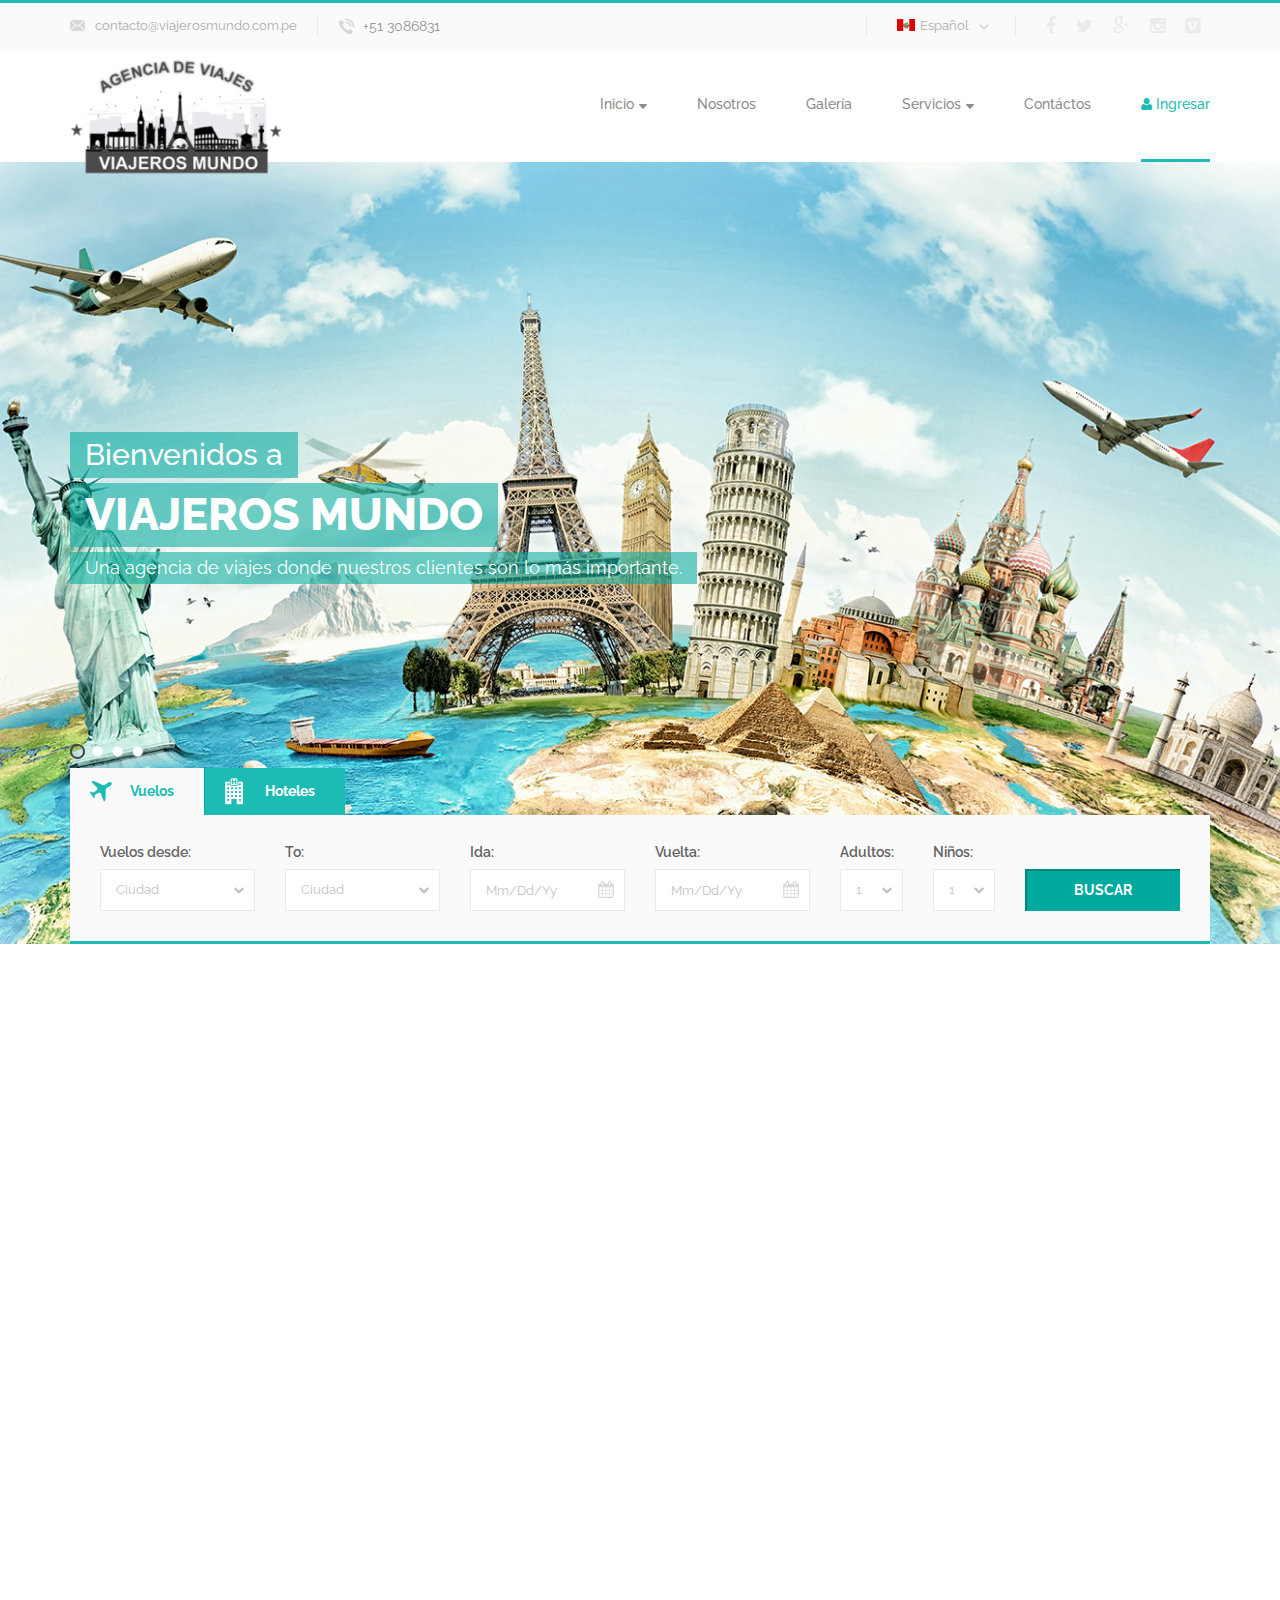
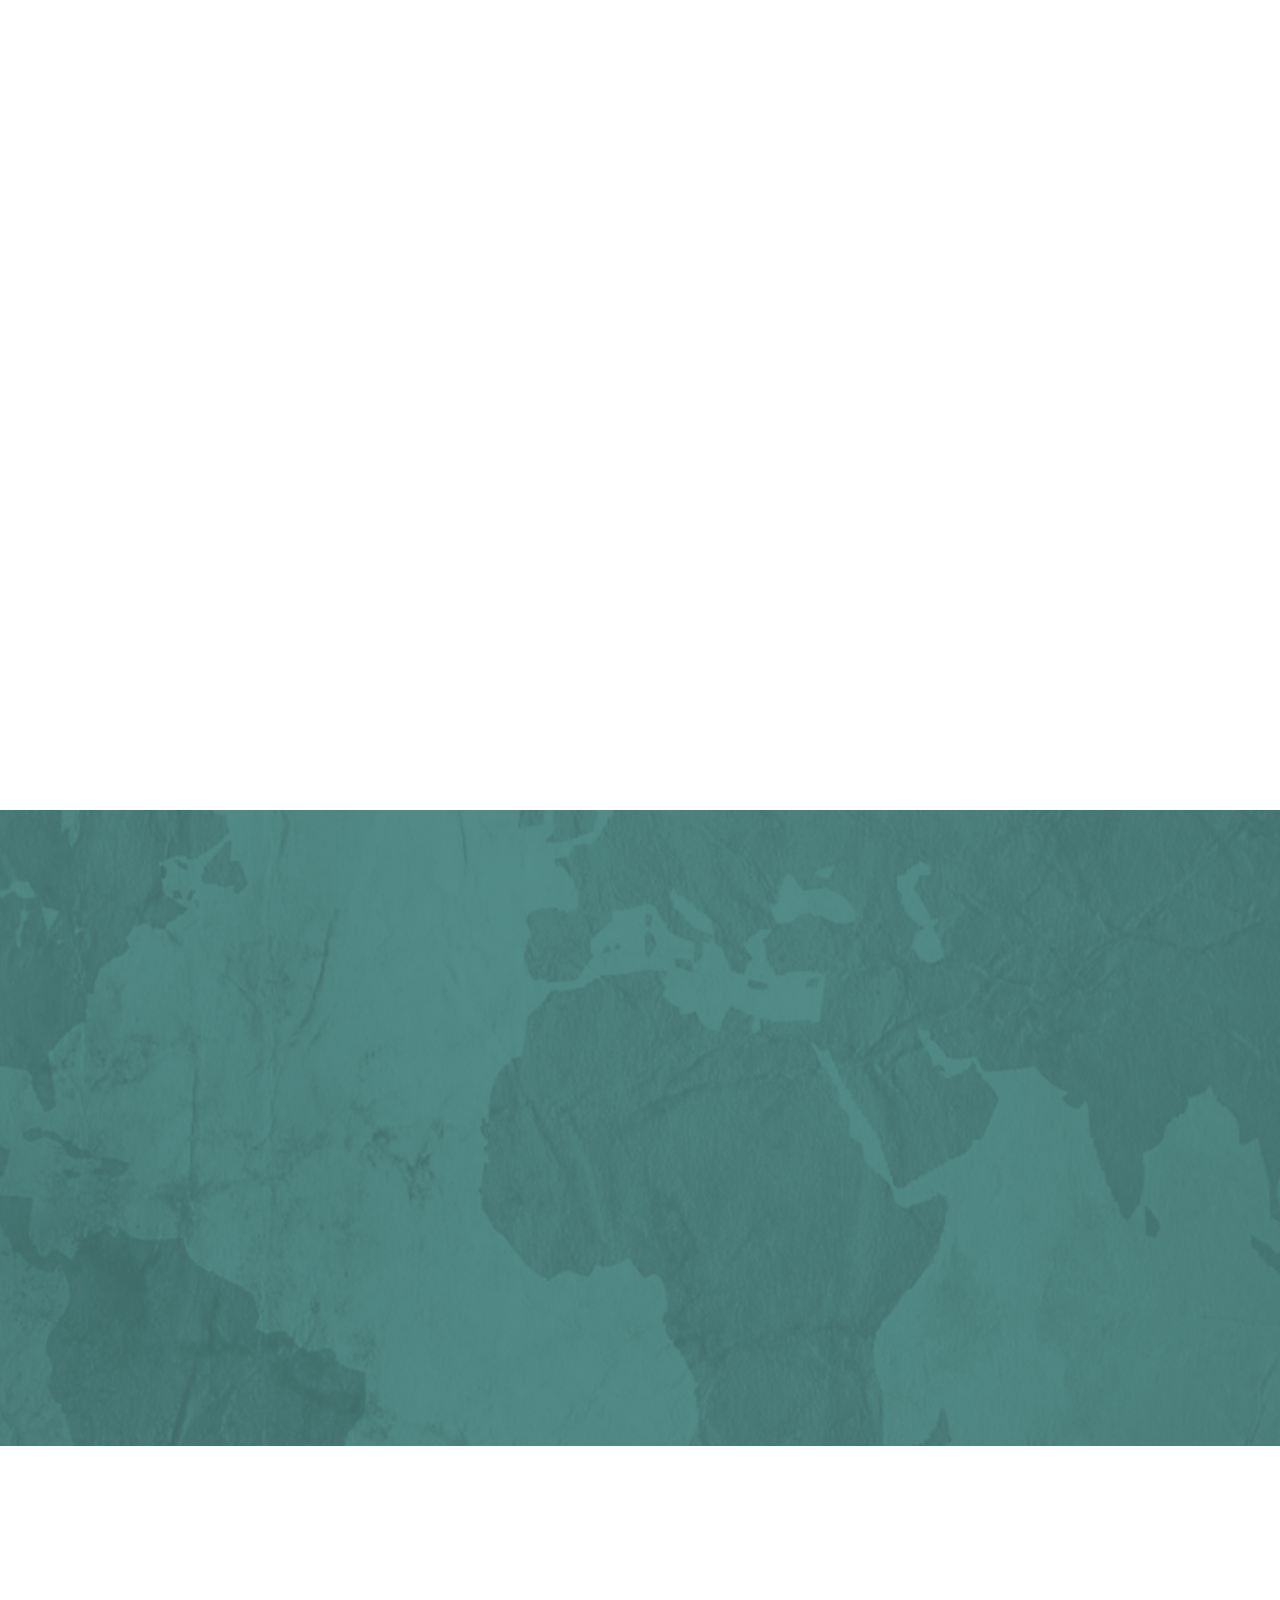
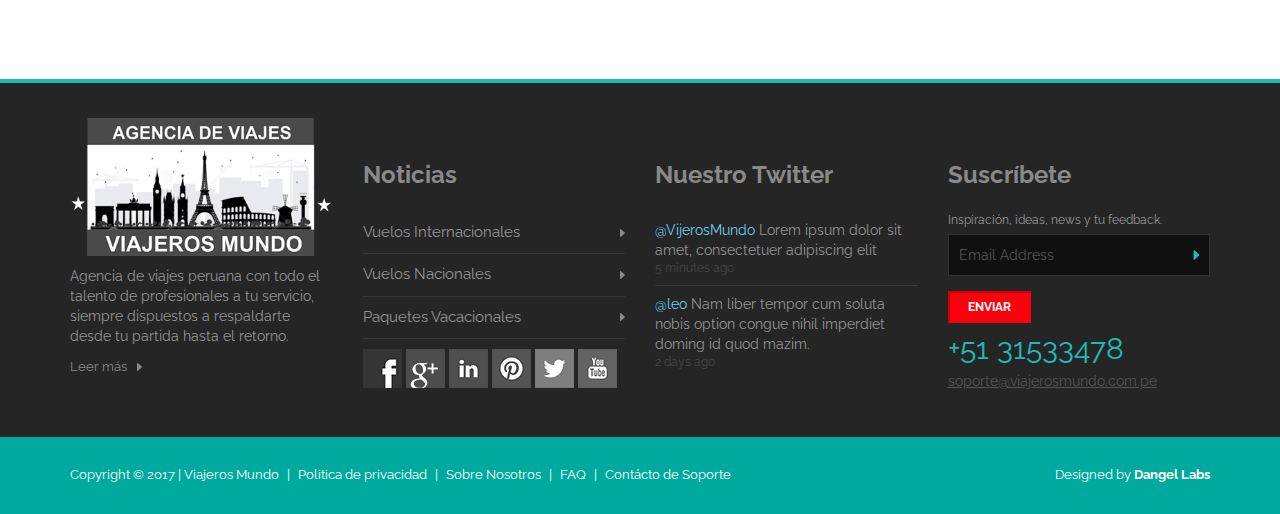
<file: index.html>
<!DOCTYPE html>
<html lang="es">
<head>
<title>VIAJEROS MUNDO | PERÚ </title>
<meta charset="utf-8">
<meta http-equiv="X-UA-Compatible" content="IE=edge">
<meta name="viewport" content="width=device-width, initial-scale=1.0">
<meta name="description" content="Your description">
    <meta name="keywords" content="Your keywords">


<link href="css/bootstrap.css" rel="stylesheet">
<link href="css/font-awesome.css" rel="stylesheet">
<link href="css/animate.css" rel="stylesheet">
<link href="css/select2.css" rel="stylesheet">
<link href="css/smoothness/jquery-ui-1.10.0.custom.css" rel="stylesheet">
<link href="css/style.css" rel="stylesheet">

<script src="js/jquery.js"></script>
<script src="js/jquery-ui.js"></script>
<script src="js/jquery-migrate-1.2.1.min.js"></script>
<script src="js/jquery.easing.1.3.js"></script>
<script src="js/superfish.js"></script>

<script src="js/select2.js"></script>

<script src="js/jquery.parallax-1.1.3.resize.js"></script>

<script src="js/SmoothScroll.js"></script>

<script src="js/jquery.appear.js"></script>

<script src="js/jquery.caroufredsel.js"></script>
<script src="js/jquery.touchSwipe.min.js"></script>

<script src="js/jquery.ui.totop.js"></script>

<script src="js/script.js"></script>

<!-- HTML5 Shim and Respond.js IE8 support of HTML5 elements and media queries -->
<!-- WARNING: Respond.js doesn't work if you view the page via file:// -->
<!--[if lt IE 9]>
  <script src="https://oss.maxcdn.com/html5shiv/3.7.2/html5shiv.min.js"></script>
  <script src="https://oss.maxcdn.com/respond/1.4.2/respond.min.js"></script>
<![endif]-->
</head>
<body class="front">

<div id="main">

<div class="top1_wrapper">
  <div class="container">
    <div class="top1 clearfix">
      <div class="email1"><a href="#">contacto@viajerosmundo.com.pe</a></div>
      <div class="phone1">+51 3086831</div>
      <div class="social_wrapper">
        <ul class="social clearfix">
          <li><a href="#"><i class="fa fa-facebook"></i></a></li>
          <li><a href="#"><i class="fa fa-twitter"></i></a></li>
          <li><a href="#"><i class="fa fa-google-plus"></i></a></li>
          <li><a href="#"><i class="fa fa-instagram"></i></a></li>
          <li><a href="#"><i class="fa fa-vimeo-square"></i></a></li>
        </ul>
      </div>
      <div class="lang1">
        <div class="dropdown">
          <button class="btn btn-default dropdown-toggle" type="button" id="dropdownMenu1" data-toggle="dropdown" aria-haspopup="true" aria-expanded="true">Español<span class="caret"></span>
          </button>
          <ul class="dropdown-menu" aria-labelledby="dropdownMenu1">
            <li><a class="ge" href="#">Inglés</a></li>
            <li><a class="ru" href="#">Francés</a></li>
          </ul>
        </div>
      </div>
    </div>
  </div>
</div>

<div class="top2_wrapper">
  <div class="container">
    <div class="top2 clearfix">
      <header>
        <div class="logo_wrapper">
          <a href="index.html" class="logo">
            <img src="images/logo.png" alt="" class="img-responsive">
          </a>
        </div>
      </header>
      <div class="navbar navbar_ navbar-default">
        <button type="button" class="navbar-toggle collapsed" data-toggle="collapse" data-target=".navbar-collapse">
          <span class="sr-only">Toggle navigation</span>
          <span class="icon-bar"></span>
          <span class="icon-bar"></span>
          <span class="icon-bar"></span>
        </button>
        <div class="navbar-collapse navbar-collapse_ collapse">
          <ul class="nav navbar-nav sf-menu clearfix">
            <li><a href="index.html">Inicio<em></em></a></li>
            <li><a href="about.html">Nosotros</a></li>
            <li><a href="gallery.html">Galería</a></li>
            <li class="sub-menu sub-menu-1"><a href="Servicios.html">Servicios<em></em></a>
              <ul>
                <li><a href="#">Vuelos</a></li>
                <li><a href="#">Hoteles</a></li>
              </ul>
            </li>

            <li><a href="contacts.html">Contáctos</a></li>
            <li class="sub-menu sub-menu-1 active"><a href="login.html"><i class="fa fa-user"></i> <span>Ingresar</span></a>
              <ul>
                <li><a href="login.html">Zona Operador</a></li>
                <li><a href="login.html">Zona Agencias</a></li>
              </ul>
            </li>
          </ul>
        </div>
      </div>
    </div>
  </div>
</div>

<div id="slider_wrapper">
  <div class="container">
    <div id="slider_inner">
      <div class="">
        <div id="slider">

          <div class="">
            <div class="carousel-box">
              <div class="inner">
                <div class="carousel main">
                  <ul>
                    <li>
                      <div class="slider">
                        <div class="slider_inner">
                          <div class="txt1"><span>Bienvenidos a</span></div>
                          <div class="txt2"><span>VIAJEROS MUNDO</span></div>
                          <div class="txt3"><span>Una agencia de viajes donde nuestros clientes son lo más importante.</span></div>
                        </div>
                      </div>
                    </li>
                    <li>
                      <div class="slider">
                        <div class="slider_inner">
                          <div class="txt1"><span>7 - Días de Tour</span></div>
                          <div class="txt2"><span>Paquete Europa</span></div>
                          <div class="txt3"><span>No dudes en consultar sobre nuestros paquetes promocionales.</span></div>
                        </div>
                      </div>
                    </li>
                    <li>
                      <div class="slider">
                        <div class="slider_inner">
                          <div class="txt1"><span>5 Días París</span></div>
                          <div class="txt2"><span>PARIS (Capital del mundo)</span></div>
                          <div class="txt3"><span>Tenemos las mejores promociones para Europa.</span></div>
                        </div>
                      </div>
                    </li>
                    <li>
                      <div class="slider">
                        <div class="slider_inner">
                          <div class="txt1"><span>Vuelos Europa</span></div>
                          <div class="txt2"><span>LOS MEJORES PRECIOS</span></div>
                          <div class="txt3"><span>Puedes conseguir los mejores precios con anticipación.</span></div>
                            
                        </div>
                      </div>
                    </li>

                  </ul>
                </div>
              </div>
            </div>
          </div>
          <div class="slider_pagination"></div>
        </div>
      </div>
    </div>
  </div>
</div>

<div id="front_tabs">
  <div class="container">
    <div class="tabs_wrapper tabs1_wrapper">
      <div class="tabs tabs1">
        <div class="tabs_tabs tabs1_tabs">

            <ul>
              <li class="active flights"><a href="#tabs-1">Vuelos</a></li>
              <li class="hotels"><a href="#tabs-2">Hoteles</a></li>
            </ul>

        </div>
        <div class="tabs_content tabs1_content">

            <div id="tabs-1">
              <form action="javascript:;" class="form1">
                <div class="row">
                  <div class="col-sm-4 col-md-2">
                    <div class="select1_wrapper">
                      <label>Vuelos desde:</label>
                      <div class="select1_inner">
                        <select class="select2 select" style="width: 100%">
                          <option value="1">Ciudad</option>
                          <option value="2">Alaska</option>
                          <option value="3">Bahamas</option>
                          <option value="4">Bermuda</option>
                          <option value="5">Canada</option>
                          <option value="6">Caribbean</option>
                          <option value="7">Europe</option>
                          <option value="8">Hawaii</option>
                        </select>
                      </div>
                    </div>
                  </div>
                  <div class="col-sm-4 col-md-2">
                    <div class="select1_wrapper">
                      <label>To:</label>
                      <div class="select1_inner">
                        <select class="select2 select" style="width: 100%">
                          <option value="1">Ciudad</option>
                          <option value="2">Alaska</option>
                          <option value="3">Bahamas</option>
                          <option value="4">Bermuda</option>
                          <option value="5">Canada</option>
                          <option value="6">Caribbean</option>
                          <option value="7">Europe</option>
                          <option value="8">Hawaii</option>
                        </select>
                      </div>
                    </div>
                  </div>
                  <div class="col-sm-4 col-md-2">
                    <div class="input1_wrapper">
                      <label>Ida:</label>
                      <div class="input1_inner">
                        <input type="text" class="input datepicker" value="Mm/Dd/Yy">
                      </div>
                    </div>
                  </div>
                  <div class="col-sm-4 col-md-2">
                    <div class="input1_wrapper">
                      <label>Vuelta:</label>
                      <div class="input1_inner">
                        <input type="text" class="input datepicker" value="Mm/Dd/Yy">
                      </div>
                    </div>
                  </div>
                  <div class="col-sm-4 col-md-1">
                    <div class="select1_wrapper">
                      <label>Adultos:</label>
                      <div class="select1_inner">
                        <select class="select2 select select3" style="width: 100%">
                          <option value="1">1</option>
                          <option value="2">2</option>
                          <option value="3">3</option>
                          <option value="4">4</option>
                          <option value="5">5</option>
                          <option value="6">6</option>
                          <option value="7">7</option>
                          <option value="8">8</option>
                        </select>
                      </div>
                    </div>
                  </div>
                  <div class="col-sm-4 col-md-1">
                    <div class="select1_wrapper">
                      <label>Niños:</label>
                      <div class="select1_inner">
                        <select class="select2 select select3" style="width: 100%">
                          <option value="1">1</option>
                          <option value="2">2</option>
                          <option value="3">3</option>
                          <option value="4">4</option>
                          <option value="5">5</option>
                          <option value="6">6</option>
                          <option value="7">7</option>
                          <option value="8">8</option>
                        </select>
                      </div>
                    </div>
                  </div>
                  <div class="col-sm-4 col-md-2">
                    <div class="button1_wrapper">
                      <button type="submit" class="btn-default btn-form1-submit">Buscar</button>
                    </div>
                  </div>
                </div>
              </form>
            </div>
            <div id="tabs-2">
              <form action="javascript:;" class="form1">
                <div class="row">
                  <div class="col-sm-4 col-md-4">
                    <div class="select1_wrapper">
                      <label>Ciudad:</label>
                      <div class="select1_inner">
                        <select class="select2 select" style="width: 100%">
                          <option value="1">Ingrese el destino</option>
                          <option value="2">París</option>
                          <option value="3">Francia</option>
                          <option value="4">Roma</option>
                          <option value="5">España</option>
                        </select>
                      </div>
                    </div>
                  </div>
                  <div class="col-sm-4 col-md-2">
                    <div class="input1_wrapper">
                      <label>Check-In:</label>
                      <div class="input1_inner">
                        <input type="text" class="input datepicker" value="Mm/Dd/Yy">
                      </div>
                    </div>
                  </div>
                  <div class="col-sm-4 col-md-2">
                    <div class="input1_wrapper">
                      <label>Check-Out:</label>
                      <div class="input1_inner">
                        <input type="text" class="input datepicker" value="Mm/Dd/Yy">
                      </div>
                    </div>
                  </div>
                  <div class="col-sm-4 col-md-2">
                    <div class="select1_wrapper">
                      <label>Habitaciones:</label>
                      <div class="select1_inner">
                        <select class="select2 select" style="width: 100%">
                          <option value="1">1  adulto</option>
                          <option value="2">2  adultos</option>
                          <option value="3">3  adultos</option>
                          <option value="4">4  adultos</option>
                          <option value="5">5  adultos</option>
                        </select>
                      </div>
                    </div>
                  </div>
                  <div class="col-sm-4 col-md-2">
                    <div class="button1_wrapper">
                      <button type="submit" class="btn-default btn-form1-submit">Buscar</button>
                    </div>
                  </div>
                </div>
              </form>
            </div>

        </div>
      </div>
    </div>
  </div>
</div>

<div id="why1">
  <div class="container">

    <h2 class="animated" data-animation="fadeInUp" data-animation-delay="100">LAS MEJORES TARIFAS EN PERÚ</h2>

    <div class="title1 animated" data-animation="fadeInUp" data-animation-delay="200">Tenemos los mejores paquetes del mercado respaldados por grandes agencias del exterior.</div>

    <br><br>

    <div class="row">
      <div class="col-sm-3">
        <div class="thumb2 animated" data-animation="flipInY" data-animation-delay="200">
          <div class="thumbnail clearfix">
            <a href="#">
              <figure class="">
                <img src="images/why1.png" alt="" class="img1 img-responsive">
                <img src="images/why1_hover.png" alt="" class="img2 img-responsive">
              </figure>
              <div class="caption">
                <div class="txt1">Viaje Increíble</div>
                <div class="txt2">Serás testigo de la mejor experiencia en un viaje de negocios o vacaciones.</div>
                <div class="txt3">Leer más</div>
              </div>
            </a>
          </div>
        </div>
      </div>
      <div class="col-sm-3">
        <div class="thumb2 animated" data-animation="flipInY" data-animation-delay="300">
          <div class="thumbnail clearfix">
            <a href="#">
              <figure class="">
                <img src="images/why2.png" alt="" class="img1 img-responsive">
                <img src="images/why2_hover.png" alt="" class="img2 img-responsive">
              </figure>
              <div class="caption">
                <div class="txt1">Descubre y Aventurate</div>
                <div class="txt2">Experiencias que podrás compartir con tus amigos desde el inicio de tu viaje.</div>
                <div class="txt3">Leer más</div>
              </div>
            </a>
          </div>
        </div>
      </div>
      <div class="col-sm-3">
        <div class="thumb2 animated" data-animation="flipInY" data-animation-delay="400">
          <div class="thumbnail clearfix">
            <a href="#">
              <figure class="">
                <img src="images/why3.png" alt="" class="img1 img-responsive">
                <img src="images/why3_hover.png" alt="" class="img2 img-responsive">
              </figure>
              <div class="caption">
                <div class="txt1">Reserva Tu Viaje</div>
                <div class="txt2">Estaremos contentos de orientarte sobre todos los detalles para ese viaje tan esperado.</div>
                <div class="txt3">Leer más</div>
              </div>
            </a>
          </div>
        </div>
      </div>
      <div class="col-sm-3">
        <div class="thumb2 animated" data-animation="flipInY" data-animation-delay="500">
          <div class="thumbnail clearfix">
            <a href="#">
              <figure class="">
                <img src="images/why4.png" alt="" class="img1 img-responsive">
                <img src="images/why4_hover.png" alt="" class="img2 img-responsive">
              </figure>
              <div class="caption">
                <div class="txt1">Contácto de Soporte</div>
                <div class="txt2">Tienes dudas para usar la plataforma nosotros te orientamos de inicio a fin.</div>
                <div class="txt3">Leer más</div>
              </div>
            </a>
          </div>
        </div>
      </div>
    </div>
  </div>
</div>

<div id="parallax1" class="parallax">
  <div class="bg1 parallax-bg"></div>
  <div class="overlay"></div>
  <div class="parallax-content">
    <div class="container">

      <div class="row">
        <div class="col-sm-10 animated" data-animation="fadeInLeft" data-animation-delay="100">
          <div class="txt1">Paquetes de Vacaciones Europa</div>
          <div class="txt2">Tenemos un super paquete de lanzamiento! no dejes pasar esta oportunidad.</div>
          <div class="txt3">Viaja a : Roma (Italia) <strong>$159.00</strong><span>por persona</span></div>
        </div>
        <div class="col-sm-2 animated" data-animation="fadeInRight" data-animation-delay="200">
          <a href="#" class="btn-default btn0">Detalles</a>
        </div>
      </div>

    </div>
  </div>
</div>

<div id="popular_cruises1">
  <div class="container">

    <h2 class="animated" data-animation="fadeInUp" data-animation-delay="100">MEJORES PAQUETES</h2>

    <div class="title1 animated" data-animation="fadeInUp" data-animation-delay="200">Tenemos los mejores paquetes de temporada, obtén descuentos exclusivos si los reservas con anticipación.<br>Disfruta de tus próximas vacaciones.</div>

    <br><br>

    <div id="popular_wrapper" class="animated" data-animation="fadeIn" data-animation-delay="300">
      <div id="popular_inner">
        <div class="">
          <div id="popular">
            <div class="">
              <div class="carousel-box">
                <div class="inner">
                  <div class="carousel main">
                    <ul>
                      <li>
                        <div class="popular">
                          <div class="popular_inner">
                            <figure>
                              <img src="images/popular01.jpg" alt="" class="img-responsive">
                              <div class="over">
                                <div class="v1">París <span>Oferta</span></div>
                                <div class="v2">---</div>
                              </div>
                            </figure>
                            <div class="caption">
                              <div class="txt1"><span>París</span> Tour 7 Noches </div>
                              <div class="txt2">Paquete completo, hotel, traslado, etc.</div>
                              <div class="txt3 clearfix">
                                <div class="left_side">
                                  <div class="stars1">
                                    <img src="images/star1.png" alt="">
                                    <img src="images/star1.png" alt="">
                                    <img src="images/star1.png" alt="">
                                    <img src="images/star1.png" alt="">
                                    <img src="images/star1.png" alt="">
                                  </div>
                                  <div class="nums">- 18 Vistas</div>
                                </div>
                                <div class="right_side"><a href="#" class="btn-default btn1">Ver Paquete</a></div>
                              </div>
                            </div>
                          </div>
                        </div>
                      </li>
                      <li>
                        <div class="popular">
                          <div class="popular_inner">
                            <figure>
                              <img src="images/popular02.jpg" alt="" class="img-responsive">
                              <div class="over">
                                <div class="v1">España <span>Oferta</span></div>
                                <div class="v2">---</div>
                              </div>
                            </figure>
                            <div class="caption">
                              <div class="txt1"><span>España</span> Tour 8 Noches </div>
                              <div class="txt2">Paquete completo, hotel, traslado, etc.</div>
                              <div class="txt3 clearfix">
                                <div class="left_side">
                                  <div class="stars1">
                                    <img src="images/star1.png" alt="">
                                    <img src="images/star1.png" alt="">
                                    <img src="images/star1.png" alt="">
                                    <img src="images/star1.png" alt="">
                                    <img src="images/star1.png" alt="">
                                  </div>
                                  <div class="nums">- 25 Vistas</div>
                                </div>
                                <div class="right_side"><a href="#" class="btn-default btn1">Ver Paquete</a></div>
                              </div>
                            </div>
                          </div>
                        </div>
                      </li>
                      <li>
                        <div class="popular">
                          <div class="popular_inner">
                            <figure>
                              <img src="images/popular03.jpg" alt="" class="img-responsive">
                              <div class="over">
                                <div class="v1">París <span>Oferta</span></div>
                                <div class="v2">---</div>
                              </div>
                            </figure>
                            <div class="caption">
                              <div class="txt1"><span>París</span> Tour 6 Noches </div>
                              <div class="txt2">Paquete completo, hotel, traslado, etc.</div>
                              <div class="txt3 clearfix">
                                <div class="left_side">
                                  <div class="stars1">
                                    <img src="images/star1.png" alt="">
                                    <img src="images/star1.png" alt="">
                                    <img src="images/star1.png" alt="">
                                    <img src="images/star1.png" alt="">
                                    <img src="images/star1.png" alt="">
                                  </div>
                                  <div class="nums">- 16 Reviews</div>
                                </div>
                                <div class="right_side"><a href="#" class="btn-default btn1">Ver Paquete</a></div>
                              </div>
                            </div>
                          </div>
                        </div>
                      </li>
                      <li>
                        <div class="popular">
                          <div class="popular_inner">
                            <figure>
                              <img src="images/popular01.jpg" alt="" class="img-responsive">
                              <div class="over">
                                <div class="v1">Italia <span>Oferta</span></div>
                                <div class="v2">---</div>
                              </div>
                            </figure>
                            <div class="caption">
                              <div class="txt1"><span>Italia</span> Tour 7 Noches </div>
                              <div class="txt2">Paquete completo, hotel, traslado, etc.</div>
                              <div class="txt3 clearfix">
                                <div class="left_side">
                                  <div class="stars1">
                                    <img src="images/star1.png" alt="">
                                    <img src="images/star1.png" alt="">
                                    <img src="images/star1.png" alt="">
                                    <img src="images/star1.png" alt="">
                                    <img src="images/star2.png" alt="">
                                  </div>
                                  <div class="nums">- 18 Reviews</div>
                                </div>
                                <div class="right_side"><a href="#" class="btn-default btn1">Ver Paquete</a></div>
                              </div>
                            </div>
                          </div>
                        </div>
                      </li>
                      <li>
                        <div class="popular">
                          <div class="popular_inner">
                            <figure>
                              <img src="images/popular02.jpg" alt="" class="img-responsive">
                              <div class="over">
                                <div class="v1">España <span>Oferta</span></div>
                                <div class="v2">---</div>
                              </div>
                            </figure>
                            <div class="caption">
                              <div class="txt1"><span>España</span> Tour 12 Noches </div>
                              <div class="txt2">Paquete completo, hotel, traslado, etc.</div>
                              <div class="txt3 clearfix">
                                <div class="left_side">
                                  <div class="stars1">
                                    <img src="images/star1.png" alt="">
                                    <img src="images/star1.png" alt="">
                                    <img src="images/star1.png" alt="">
                                    <img src="images/star1.png" alt="">
                                    <img src="images/star1.png" alt="">
                                  </div>
                                  <div class="nums">- 168 Reviews</div>
                                </div>
                                <div class="right_side"><a href="#" class="btn-default btn1">Ver Paquete</a></div>
                              </div>
                            </div>
                          </div>
                        </div>
                      </li>
                      <li>
                        <div class="popular">
                          <div class="popular_inner">
                            <figure>
                              <img src="images/popular03.jpg" alt="" class="img-responsive">
                              <div class="over">
                                <div class="v1">Greece <span>Oferta</span></div>
                                <div class="v2">---</div>
                              </div>
                            </figure>
                            <div class="caption">
                              <div class="txt1"><span>Greece</span> Tour 6 Noches </div>
                              <div class="txt2">Paquete completo, hotel, traslado, etc.</div>
                              <div class="txt3 clearfix">
                                <div class="left_side">
                                  <div class="stars1">
                                    <img src="images/star1.png" alt="">
                                    <img src="images/star1.png" alt="">
                                    <img src="images/star1.png" alt="">
                                    <img src="images/star1.png" alt="">
                                    <img src="images/star2.png" alt="">
                                  </div>
                                  <div class="nums">- 16 Reviews</div>
                                </div>
                                <div class="right_side"><a href="#" class="btn-default btn1">Ver Paquete</a></div>
                              </div>
                            </div>
                          </div>
                        </div>
                      </li>









                    </ul>
                  </div>
                </div>
              </div>
            </div>
            <div class="popular_pagination"></div>
          </div>
        </div>
      </div>
    </div>
  </div>
</div>

<div id="happy1">
  <div class="container">
    <div class="row">
      <div class="col-sm-12 col-md-6 col-md-push-6">
        <div class="content">
          <div class="txt1 animated" data-animation="fadeIn" data-animation-delay="100">Nuestros Clientes</div>
          <div class="txt2 animated" data-animation="fadeIn" data-animation-delay="150">Clientes contentos con nuestros servicios!</div>
          <div class="txt3 animated" data-animation="fadeIn" data-animation-delay="200">
            <p>
              Nuestro primer objetivo es garantizarte un viaje inolvidable, asistencia durante todo tu viaje y las mejores tarifas del mercado.
            </p>
            <p>
              Acceso a promociones en tu segundo viaje, paquetes promocionales y por lanzamiento.
            </p>
          </div>

          <div class="distance1 animated" data-animation="fadeInUp" data-animation-delay="0">
            <div class="txt">Vuelos</div>
            <div class="bg">
              <div class="animated-distance" data-num="94" data-duration="1300" data-animation-delay="0"><span></span></div>
            </div>
          </div>

          <div class="distance1 animated" data-animation="fadeInUp" data-animation-delay="100">
            <div class="txt">Hoteles</div>
            <div class="bg">
              <div class="animated-distance" data-num="87" data-duration="1300" data-animation-delay="100"><span></span></div>
            </div>
          </div>

          <div class="distance1 animated" data-animation="fadeInUp" data-animation-delay="200">
            <div class="txt">Paquetes</div>
            <div class="bg">
              <div class="animated-distance" data-num="90" data-duration="1300" data-animation-delay="200"><span></span></div>
            </div>
          </div>

          <div class="distance1 animated" data-animation="fadeInUp" data-animation-delay="300">
            <div class="txt">Promociones</div>
            <div class="bg">
              <div class="animated-distance" data-num="95" data-duration="1300" data-animation-delay="300"><span></span></div>
            </div>
          </div>

        </div>
      </div>
      <div class="col-sm-12 col-md-6 col-md-pull-6 animated" data-animation="fadeInLeft" data-animation-delay="200">
        <img src="images/people.png" alt="" class="img1 img-responsive">
      </div>
    </div>
  </div>
</div>

<div id="partners">
  <div class="container">
    <div class="row">
      <div class="col-sm-4 col-md-2 col-xs-6">
        <div class="thumb1 animated" data-animation="flipInX" data-animation-delay="100">
          <div class="thumbnail clearfix">
            <a href="#">
              <figure>
                <img src="images/partner1.jpg" alt="" class="img1 img-responsive">
                <img src="images/partner1_hover.jpg" alt="" class="img2 img-responsive">
              </figure>
            </a>
          </div>
        </div>
      </div>
      <div class="col-sm-4 col-md-2 col-xs-6">
        <div class="thumb1 animated" data-animation="flipInX" data-animation-delay="200">
          <div class="thumbnail clearfix">
            <a href="#">
              <figure>
                <img src="images/partner2.jpg" alt="" class="img1 img-responsive">
                <img src="images/partner2_hover.jpg" alt="" class="img2 img-responsive">
              </figure>
            </a>
          </div>
        </div>
      </div>
      <div class="col-sm-4 col-md-2 col-xs-6">
        <div class="thumb1 animated" data-animation="flipInX" data-animation-delay="300">
          <div class="thumbnail clearfix">
            <a href="#">
              <figure>
                <img src="images/partner3.jpg" alt="" class="img1 img-responsive">
                <img src="images/partner3_hover.jpg" alt="" class="img2 img-responsive">
              </figure>
            </a>
          </div>
        </div>
      </div>
      <div class="col-sm-4 col-md-2 col-xs-6">
        <div class="thumb1 animated" data-animation="flipInX" data-animation-delay="400">
          <div class="thumbnail clearfix">
            <a href="#">
              <figure>
                <img src="images/partner4.jpg" alt="" class="img1 img-responsive">
                <img src="images/partner4_hover.jpg" alt="" class="img2 img-responsive">
              </figure>
            </a>
          </div>
        </div>
      </div>
      <div class="col-sm-4 col-md-2 col-xs-6">
        <div class="thumb1 animated" data-animation="flipInX" data-animation-delay="500">
          <div class="thumbnail clearfix">
            <a href="#">
              <figure>
                <img src="images/partner5.jpg" alt="" class="img1 img-responsive">
                <img src="images/partner5_hover.jpg" alt="" class="img2 img-responsive">
              </figure>
            </a>
          </div>
        </div>
      </div>
      <div class="col-sm-4 col-md-2 col-xs-6">
        <div class="thumb1 animated" data-animation="flipInX" data-animation-delay="600">
          <div class="thumbnail clearfix">
            <a href="#">
              <figure>
                <img src="images/partner6.jpg" alt="" class="img1 img-responsive">
                <img src="images/partner6_hover.jpg" alt="" class="img2 img-responsive">
              </figure>
            </a>
          </div>
        </div>
      </div>

    </div>
  </div>
</div>

<div class="bot1_wrapper">
  <div class="container">
    <div class="row">
      <div class="col-sm-3">
        <div class="logo2_wrapper">
          <a href="index.html" class="logo2">
            <img src="images/logo2.png" alt="" class="img-responsive">
          </a>
        </div>
        <p>
          Agencia de viajes peruana con todo el talento de profesionales a tu servicio, siempre dispuestos a respaldarte desde tu partida hasta el retorno.
        </p>
        <p>
          <a href="#" class="btn-default btn2">Leer más</a>
        </p>
      </div>
      <div class="col-sm-3">
        <div class="bot1_title">Noticias</div>
        <ul class="ul1">
          <li><a href="#">Vuelos Internacionales</a></li>
          <li><a href="#">Vuelos Nacionales</a></li>
          <li><a href="#">Paquetes Vacacionales</a></li>
        </ul>

        <div class="social2_wrapper">
          <ul class="social2 clearfix">
            <li class="nav1"><a href="#"></a></li>
            <li class="nav2"><a href="#"></a></li>
            <li class="nav3"><a href="#"></a></li>
            <li class="nav4"><a href="#"></a></li>
            <li class="nav5"><a href="#"></a></li>
            <li class="nav6"><a href="#"></a></li>
          </ul>
        </div>

      </div>
      <div class="col-sm-3">
        <div class="bot1_title">Nuestro Twitter</div>
        <div class="twits1">
          <div class="twit1">
           <a href="#"> @VijerosMundo</a> Lorem ipsum dolor sit amet, consectetuer adipiscing elit
           <div class="date">5 minutes ago</div>
          </div>
          <div class="twit1">
           <a href="#">@leo</a> Nam liber tempor cum soluta nobis option congue nihil imperdiet doming id quod mazim.
           <div class="date">2 days ago</div>
          </div>
        </div>
      </div>
      <div class="col-sm-3">
        <div class="bot1_title">Suscríbete</div>
        <div class="newsletter_block">
          <div class="txt1">Inspiración, ideas, news y tu feedback.</div>
          <div class="newsletter-wrapper clearfix">
          <form class="newsletter" action="javascript:;">
            <input type="text" name="s" value='Email Address' onBlur="if(this.value=='') this.value='Email Address'" onFocus="if(this.value =='Email Address' ) this.value=''">
            <a href="#" class="btn-default btn3">Enviar</a>
          </form>
        </div>
        </div>
        <div class="phone2">+51 31533478</div>
        <div class="support1"><a href="#">soporte@viajerosmundo.com.pe</a></div>
      </div>
    </div>
  </div>
</div>

<div class="bot2_wrapper">
  <div class="container">
    <div class="left_side">
      Copyright © 2017 | Viajeros Mundo <span>|</span>   <a href="#">Politica de privacidad</a>   <span>|</span>   <a href="#">Sobre Nosotros</a>   <span>|</span>   <a href="#">FAQ</a>   <span>|</span>   <a href="#">Contácto de Soporte</a>
            </div>
            <div class="right_side">Designed by <a href="https://dangellabs.com" target="_blank"><strong>Dangel Labs</strong></a></div>
  </div>
</div>


</div>
<script src="js/bootstrap.min.js"></script>
</body>
</html>
</file>
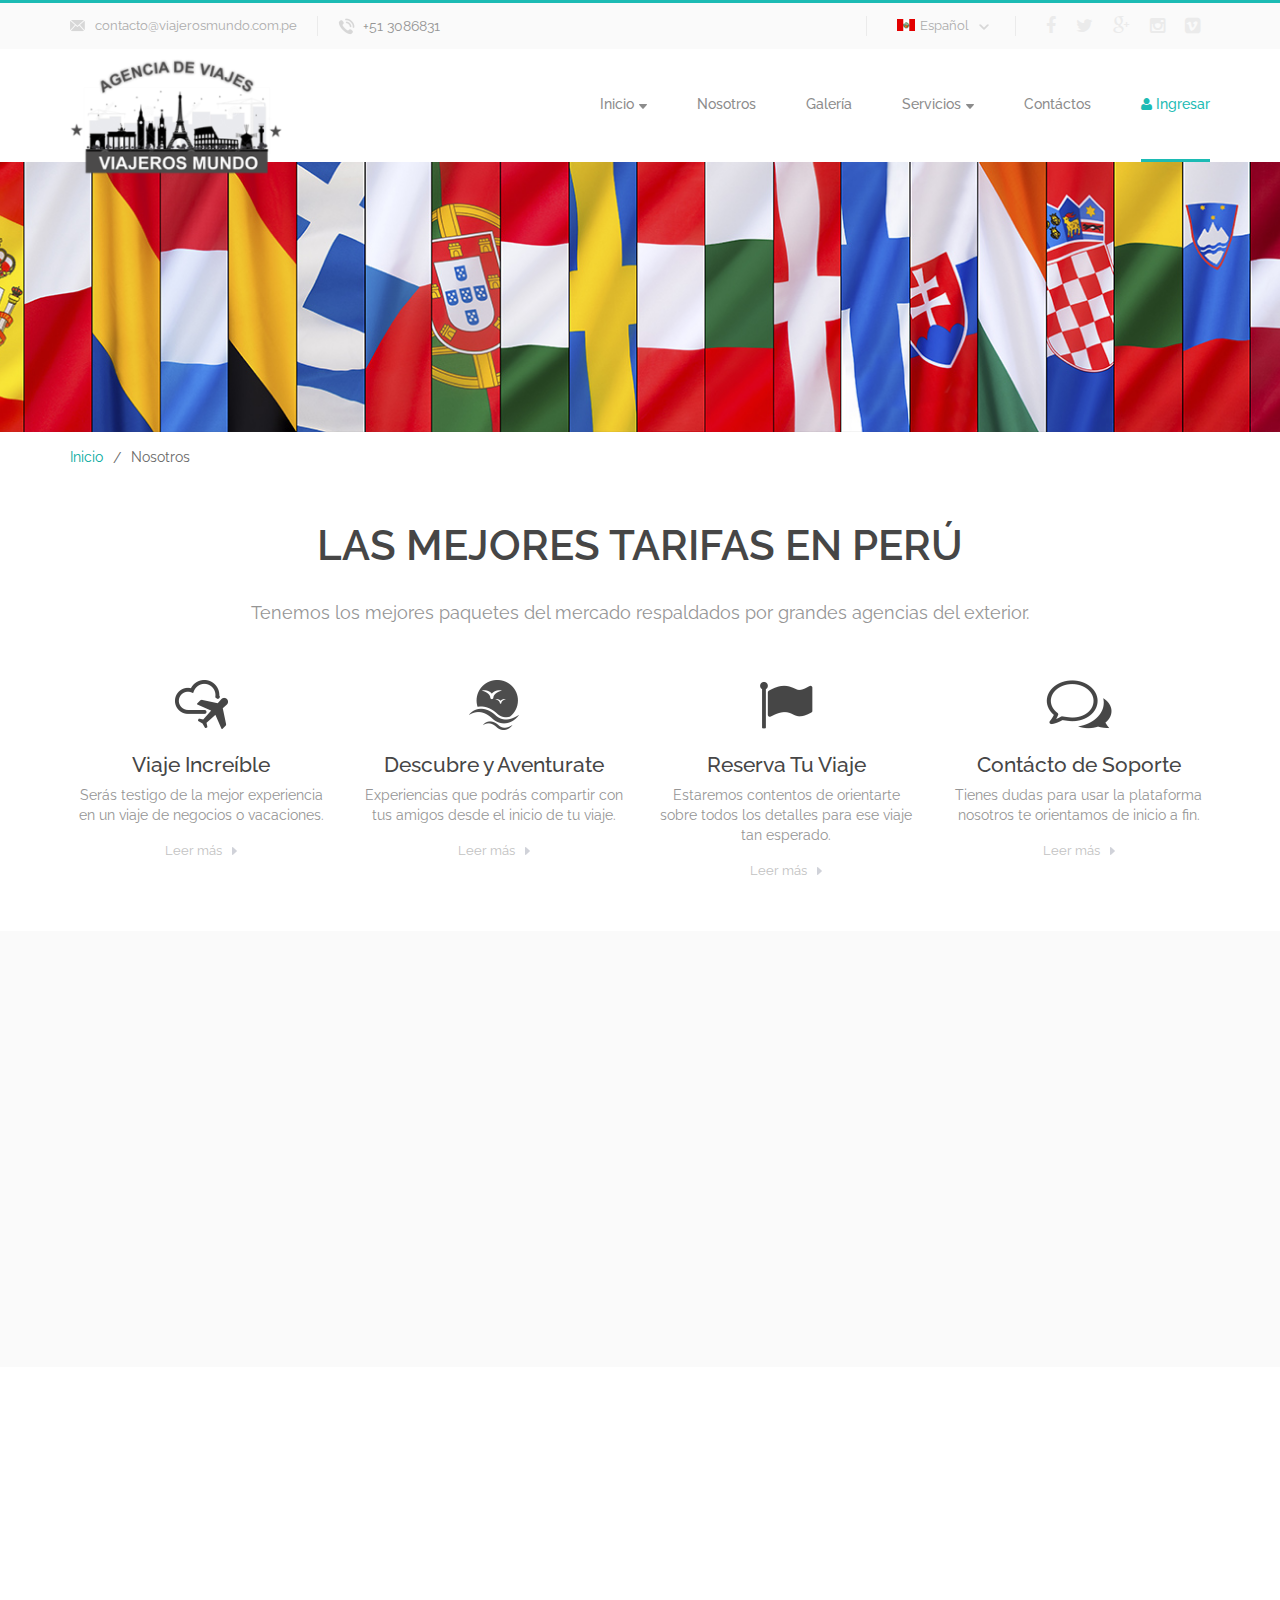
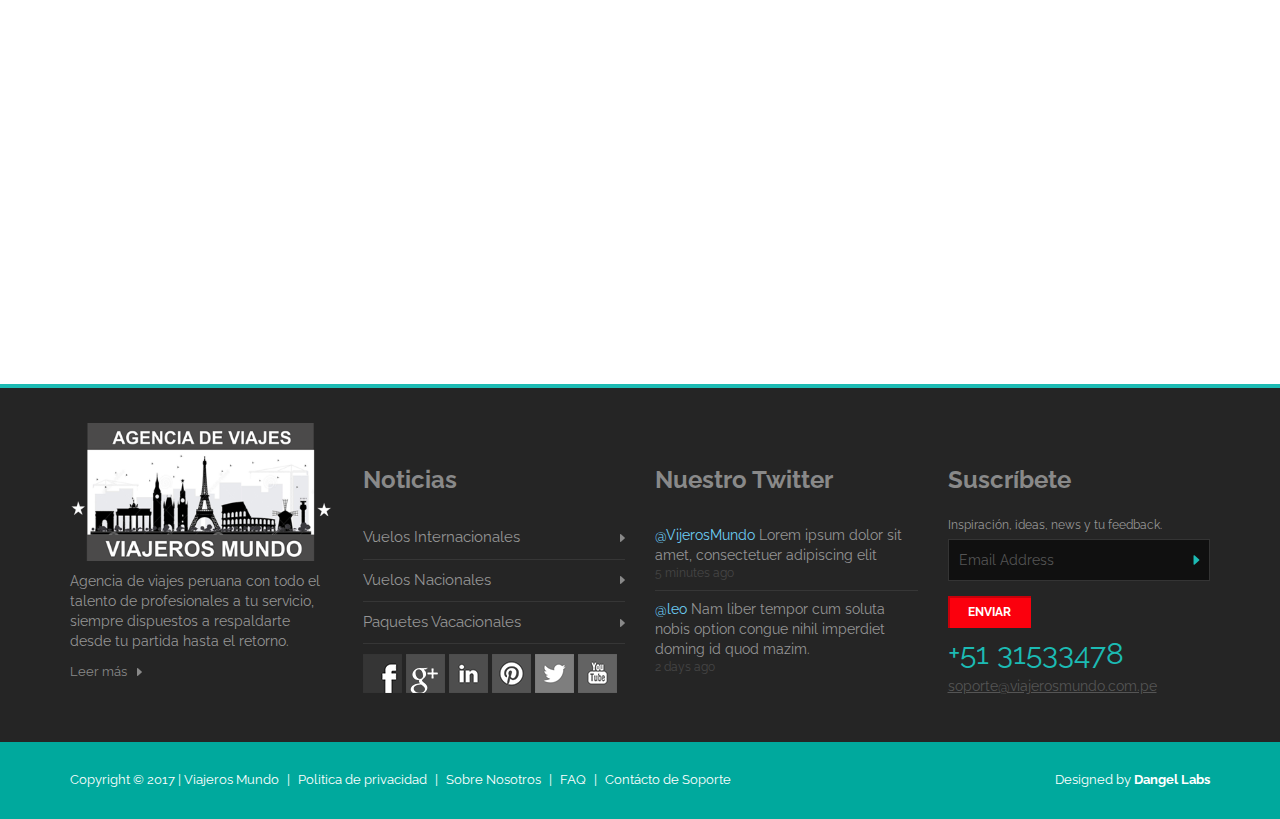
<file: about.html>
<!DOCTYPE html>
<html lang="es">
<head>
<title>Nosotros | Viajeros Mundo - Perú</title>
<meta charset="utf-8">
<meta http-equiv="X-UA-Compatible" content="IE=edge">
<meta name="viewport" content="width=device-width, initial-scale=1.0">
<META NAME="ROBOTS" CONTENT="NOINDEX, NOFOLLOW">

<link href="css/bootstrap.css" rel="stylesheet">
<link href="css/font-awesome.css" rel="stylesheet">
<link href="css/animate.css" rel="stylesheet">
<link href="css/select2.css" rel="stylesheet">
<link href="css/smoothness/jquery-ui-1.10.0.custom.css" rel="stylesheet">
<link href="css/style.css" rel="stylesheet">

<script src="js/jquery.js"></script>
<script src="js/jquery-ui.js"></script>
<script src="js/jquery-migrate-1.2.1.min.js"></script>
<script src="js/jquery.easing.1.3.js"></script>
<script src="js/superfish.js"></script>

<script src="js/select2.js"></script>

<script src="js/jquery.parallax-1.1.3.resize.js"></script>

<script src="js/SmoothScroll.js"></script>

<script src="js/jquery.appear.js"></script>

<script src="js/jquery.caroufredsel.js"></script>
<script src="js/jquery.touchSwipe.min.js"></script>

<script src="js/jquery.ui.totop.js"></script>

<script src="js/script.js"></script>

<!-- HTML5 Shim and Respond.js IE8 support of HTML5 elements and media queries -->
<!-- WARNING: Respond.js doesn't work if you view the page via file:// -->
<!--[if lt IE 9]>
  <script src="https://oss.maxcdn.com/html5shiv/3.7.2/html5shiv.min.js"></script>
  <script src="https://oss.maxcdn.com/respond/1.4.2/respond.min.js"></script>
<![endif]-->
</head>
<body class="not-front page-about">

<div id="main">

<div class="top1_wrapper">
  <div class="container">
    <div class="top1 clearfix">
      <div class="email1"><a href="#">contacto@viajerosmundo.com.pe</a></div>
      <div class="phone1">+51 3086831</div>
      <div class="social_wrapper">
        <ul class="social clearfix">
          <li><a href="#"><i class="fa fa-facebook"></i></a></li>
          <li><a href="#"><i class="fa fa-twitter"></i></a></li>
          <li><a href="#"><i class="fa fa-google-plus"></i></a></li>
          <li><a href="#"><i class="fa fa-instagram"></i></a></li>
          <li><a href="#"><i class="fa fa-vimeo-square"></i></a></li>
        </ul>
      </div>
      <div class="lang1">
        <div class="dropdown">
          <button class="btn btn-default dropdown-toggle" type="button" id="dropdownMenu1" data-toggle="dropdown" aria-haspopup="true" aria-expanded="true">Español<span class="caret"></span>
          </button>
          <ul class="dropdown-menu" aria-labelledby="dropdownMenu1">
            <li><a class="ge" href="#">Inglés</a></li>
            <li><a class="ru" href="#">Francés</a></li>
          </ul>
        </div>
      </div>
    </div>
  </div>
</div>

<div class="top2_wrapper">
  <div class="container">
    <div class="top2 clearfix">
      <header>
        <div class="logo_wrapper">
          <a href="index.html" class="logo">
            <img src="images/logo.png" alt="" class="img-responsive">
          </a>
        </div>
      </header>
      <div class="navbar navbar_ navbar-default">
        <button type="button" class="navbar-toggle collapsed" data-toggle="collapse" data-target=".navbar-collapse">
          <span class="sr-only">Toggle navigation</span>
          <span class="icon-bar"></span>
          <span class="icon-bar"></span>
          <span class="icon-bar"></span>
        </button>
        <div class="navbar-collapse navbar-collapse_ collapse">
          <ul class="nav navbar-nav sf-menu clearfix">
            <li><a href="index.html">Inicio<em></em></a></li>
            <li><a href="about.html">Nosotros</a></li>
            <li><a href="gallery.html">Galería</a></li>
            <li class="sub-menu sub-menu-1"><a href="Servicios.html">Servicios<em></em></a>
              <ul>
                <li><a href="#">Vuelos</a></li>
                <li><a href="#">Hoteles</a></li>
              </ul>
            </li>

            <li><a href="contacts.html">Contáctos</a></li>
            <li class="sub-menu sub-menu-1 active"><a href="login.html"><i class="fa fa-user"></i> <span>Ingresar</span></a>
              <ul>
                <li><a href="login.html">Zona Operador</a></li>
                <li><a href="login.html">Zona Agencias</a></li>
              </ul>
            </li>
          </ul>
        </div>
      </div>
    </div>
  </div>
</div>

<div class="page_banner"></div>

<div class="breadcrumbs1_wrapper">
  <div class="container">
    <div class="breadcrumbs1"><a href="index.html">Inicio</a><span>/</span>Nosotros</div>
  </div>
</div>

<div id="why1">
  <div class="container">

    <h2 class="animated" data-animation="fadeInUp" data-animation-delay="100">LAS MEJORES TARIFAS EN PERÚ</h2>

    <div class="title1 animated" data-animation="fadeInUp" data-animation-delay="200">Tenemos los mejores paquetes del mercado respaldados por grandes agencias del exterior.</div>

    <br><br>

    <div class="row">
      <div class="col-sm-3">
        <div class="thumb2 animated" data-animation="flipInY" data-animation-delay="200">
          <div class="thumbnail clearfix">
            <a href="#">
              <figure class="">
                <img src="images/why1.png" alt="" class="img1 img-responsive">
                <img src="images/why1_hover.png" alt="" class="img2 img-responsive">
              </figure>
              <div class="caption">
                <div class="txt1">Viaje Increíble</div>
                <div class="txt2">Serás testigo de la mejor experiencia en un viaje de negocios o vacaciones.</div>
                <div class="txt3">Leer más</div>
              </div>
            </a>
          </div>
        </div>
      </div>
      <div class="col-sm-3">
        <div class="thumb2 animated" data-animation="flipInY" data-animation-delay="300">
          <div class="thumbnail clearfix">
            <a href="#">
              <figure class="">
                <img src="images/why2.png" alt="" class="img1 img-responsive">
                <img src="images/why2_hover.png" alt="" class="img2 img-responsive">
              </figure>
              <div class="caption">
                <div class="txt1">Descubre y Aventurate</div>
                <div class="txt2">Experiencias que podrás compartir con tus amigos desde el inicio de tu viaje.</div>
                <div class="txt3">Leer más</div>
              </div>
            </a>
          </div>
        </div>
      </div>
      <div class="col-sm-3">
        <div class="thumb2 animated" data-animation="flipInY" data-animation-delay="400">
          <div class="thumbnail clearfix">
            <a href="#">
              <figure class="">
                <img src="images/why3.png" alt="" class="img1 img-responsive">
                <img src="images/why3_hover.png" alt="" class="img2 img-responsive">
              </figure>
              <div class="caption">
                <div class="txt1">Reserva Tu Viaje</div>
                <div class="txt2">Estaremos contentos de orientarte sobre todos los detalles para ese viaje tan esperado.</div>
                <div class="txt3">Leer más</div>
              </div>
            </a>
          </div>
        </div>
      </div>
      <div class="col-sm-3">
        <div class="thumb2 animated" data-animation="flipInY" data-animation-delay="500">
          <div class="thumbnail clearfix">
            <a href="#">
              <figure class="">
                <img src="images/why4.png" alt="" class="img1 img-responsive">
                <img src="images/why4_hover.png" alt="" class="img2 img-responsive">
              </figure>
              <div class="caption">
                <div class="txt1">Contácto de Soporte</div>
                <div class="txt2">Tienes dudas para usar la plataforma nosotros te orientamos de inicio a fin.</div>
                <div class="txt3">Leer más</div>
              </div>
            </a>
          </div>
        </div>
      </div>
    </div>
  </div>
</div>

<div id="what1">
  <div class="container">

    <h2 class="animated" data-animation="fadeInUp" data-animation-delay="200">Qué Ofrecemos?</h2>

    <div class="title1 animated" data-animation="fadeInUp" data-animation-delay="300">Viajeros mundo tiene las tarifas más agradables del mercado sin descuidar la calidad, garantía y seriedad para que puedas disfrutar del mejor viaje.<br>Atrévete a disfrutar programa un viaje con nosotros!</div>

    <br>

    <div class="row">
      <div class="col-sm-6 animated" data-animation="fadeInLeft" data-animation-delay="400">
        <ul class="ul2">
          <li><a href="#">Vuelos Internacionales</a></li>
          <li><a href="#">Hoteles a precios increíbles</a></li>
          <li><a href="#">Paquetes Especiales</a></li>
          <li><a href="#">Promociones Viajeros Mundo</a></li>
        </ul>
      </div>
      <div class="col-sm-6 animated" data-animation="fadeInRight" data-animation-delay="400">
        <blockquote class="blockquote0">
          Texto...
        </blockquote>
      </div>
    </div>

  </div>
</div>

<div id="company1">
  <div class="container">

    <h2 class="animated" data-animation="fadeInUp" data-animation-delay="200">SOBRE NOSOTROS</h2>

    <div class="title1 animated" data-animation="fadeInUp" data-animation-delay="300">Viajeros Mundo, nuestro equipo de profesionales garantizan con la experiencia un viaje inolvidable.<br>Empresa peruana!</div>

    <br>

    <div class="row">
      <div class="col-sm-12 col-md-6 col-md-push-6">
        <div class="content">
          <div class="txt1 animated" data-animation="fadeIn" data-animation-delay="300">VIAJEROS MUNDO</div>
          <div class="txt2 animated" data-animation="fadeIn" data-animation-delay="300">Nuestros principales servicios son:</div>




          <div class="distance1 animated" data-animation="fadeInUp" data-animation-delay="0">
            <div class="txt">Vuelos</div>
            <div class="bg">
              <div class="animated-distance" data-num="94" data-duration="1300" data-animation-delay="0"><span></span></div>
            </div>
          </div>

          <div class="distance1 animated" data-animation="fadeInUp" data-animation-delay="100">
            <div class="txt">Hoteles</div>
            <div class="bg">
              <div class="animated-distance" data-num="87" data-duration="1300" data-animation-delay="100"><span></span></div>
            </div>
          </div>

          <div class="distance1 animated" data-animation="fadeInUp" data-animation-delay="200">
            <div class="txt">Paquetes</div>
            <div class="bg">
              <div class="animated-distance" data-num="90" data-duration="1300" data-animation-delay="200"><span></span></div>
            </div>
          </div>

          <div class="distance1 animated" data-animation="fadeInUp" data-animation-delay="300">
            <div class="txt">Promociones</div>
            <div class="bg">
              <div class="animated-distance" data-num="95" data-duration="1300" data-animation-delay="300"><span></span></div>
            </div>
          </div>

        </div>
      </div>
      <div class="col-sm-12 col-md-6 col-md-pull-6">
        <img src="images/company1.png" alt="" class="img1 img-responsive animated" data-animation="fadeInLeft" data-animation-delay="300">
      </div>
    </div>
  </div>
</div>
<!--
<div id="team1">
  <div class="container">

    <h2 class="animated" data-animation="fadeInUp" data-animation-delay="200">OUR TEAM</h2>

    <div class="title1 animated" data-animation="fadeInUp" data-animation-delay="300">Lorem ipsum dolor sit amet, consectetuer adipiscing elit, sed diam nonummy nibh euismod <br>tincidunt ut laoreet dolore magna aliquam erat volutpat.</div>

    <br>

    <div class="row">
      <div class="col-sm-3">
        <div class="thumb3 animated" data-animation="flipInY" data-animation-delay="300">
          <div class="thumbnail clearfix">
            <figure class="">
              <img src="images/team01.jpg" alt="" class="img-responsive">
              <div class="over">Marketing Manager</div>
            </figure>
            <div class="caption">
              <div class="txt1">Jynda Martin</div>
              <div class="txt2">Nam liber tempor cum soluta nobis eleifend option congue nihil imperdiet doming id quod mazim.</div>
              <div class="social_sm_wrapper">
                <ul class="social_sm clearfix">
                  <li><a href="#"><i class="fa fa-facebook-square"></i></a></li>
                  <li><a href="#"><i class="fa fa-twitter"></i></a></li>
                  <li><a href="#"><i class="fa fa-google-plus"></i></a></li>
                  <li><a href="#"><i class="fa fa-dribbble"></i></a></li>
                  <li><a href="#"><i class="fa fa-vimeo-square"></i></a></li>
                  <li><a href="#"><i class="fa fa-instagram"></i></a></li>
                </ul>
              </div>
            </div>
          </div>
        </div>
      </div>
      <div class="col-sm-3">
        <div class="thumb3 animated" data-animation="flipInY" data-animation-delay="400">
          <div class="thumbnail clearfix">
            <figure class="">
              <img src="images/team02.jpg" alt="" class="img-responsive">
              <div class="over">Site Administrator</div>
            </figure>
            <div class="caption">
              <div class="txt1">George Smith</div>
              <div class="txt2">Nam liber tempor cum soluta nobis eleifend option congue nihil imperdiet doming id quod mazim.</div>
              <div class="social_sm_wrapper">
                <ul class="social_sm clearfix">
                  <li><a href="#"><i class="fa fa-facebook-square"></i></a></li>
                  <li><a href="#"><i class="fa fa-twitter"></i></a></li>
                  <li><a href="#"><i class="fa fa-google-plus"></i></a></li>
                  <li><a href="#"><i class="fa fa-dribbble"></i></a></li>
                  <li><a href="#"><i class="fa fa-vimeo-square"></i></a></li>
                  <li><a href="#"><i class="fa fa-instagram"></i></a></li>
                </ul>
              </div>
            </div>
          </div>
        </div>
      </div>
      <div class="col-sm-3">
        <div class="thumb3 animated" data-animation="flipInY" data-animation-delay="500">
          <div class="thumbnail clearfix">
            <figure class="">
              <img src="images/team03.jpg" alt="" class="img-responsive">
              <div class="over">Tour Operator</div>
            </figure>
            <div class="caption">
              <div class="txt1">Bill Amadeus</div>
              <div class="txt2">Nam liber tempor cum soluta nobis eleifend option congue nihil imperdiet doming id quod mazim.</div>
              <div class="social_sm_wrapper">
                <ul class="social_sm clearfix">
                  <li><a href="#"><i class="fa fa-facebook-square"></i></a></li>
                  <li><a href="#"><i class="fa fa-twitter"></i></a></li>
                  <li><a href="#"><i class="fa fa-google-plus"></i></a></li>
                  <li><a href="#"><i class="fa fa-dribbble"></i></a></li>
                  <li><a href="#"><i class="fa fa-vimeo-square"></i></a></li>
                  <li><a href="#"><i class="fa fa-instagram"></i></a></li>
                </ul>
              </div>
            </div>
          </div>
        </div>
      </div>
      <div class="col-sm-3">
        <div class="thumb3 animated" data-animation="flipInY" data-animation-delay="600">
          <div class="thumbnail clearfix">
            <figure class="">
              <img src="images/team04.jpg" alt="" class="img-responsive">
              <div class="over">Director</div>
            </figure>
            <div class="caption">
              <div class="txt1">Amanda Stoun</div>
              <div class="txt2">Nam liber tempor cum soluta nobis eleifend option congue nihil imperdiet doming id quod mazim.</div>
              <div class="social_sm_wrapper">
                <ul class="social_sm clearfix">
                  <li><a href="#"><i class="fa fa-facebook-square"></i></a></li>
                  <li><a href="#"><i class="fa fa-twitter"></i></a></li>
                  <li><a href="#"><i class="fa fa-google-plus"></i></a></li>
                  <li><a href="#"><i class="fa fa-dribbble"></i></a></li>
                  <li><a href="#"><i class="fa fa-vimeo-square"></i></a></li>
                  <li><a href="#"><i class="fa fa-instagram"></i></a></li>
                </ul>
              </div>
            </div>
          </div>
        </div>
      </div>
    </div>



  </div>
</div>
-->
<div class="bot1_wrapper">
  <div class="container">
    <div class="row">
      <div class="col-sm-3">
        <div class="logo2_wrapper">
          <a href="index.html" class="logo2">
            <img src="images/logo2.png" alt="" class="img-responsive">
          </a>
        </div>
        <p>
          Agencia de viajes peruana con todo el talento de profesionales a tu servicio, siempre dispuestos a respaldarte desde tu partida hasta el retorno.
        </p>
        <p>
          <a href="#" class="btn-default btn2">Leer más</a>
        </p>
      </div>
      <div class="col-sm-3">
        <div class="bot1_title">Noticias</div>
        <ul class="ul1">
          <li><a href="#">Vuelos Internacionales</a></li>
          <li><a href="#">Vuelos Nacionales</a></li>
          <li><a href="#">Paquetes Vacacionales</a></li>
        </ul>

        <div class="social2_wrapper">
          <ul class="social2 clearfix">
            <li class="nav1"><a href="#"></a></li>
            <li class="nav2"><a href="#"></a></li>
            <li class="nav3"><a href="#"></a></li>
            <li class="nav4"><a href="#"></a></li>
            <li class="nav5"><a href="#"></a></li>
            <li class="nav6"><a href="#"></a></li>
          </ul>
        </div>

      </div>
      <div class="col-sm-3">
        <div class="bot1_title">Nuestro Twitter</div>
        <div class="twits1">
          <div class="twit1">
           <a href="#"> @VijerosMundo</a> Lorem ipsum dolor sit amet, consectetuer adipiscing elit
           <div class="date">5 minutes ago</div>
          </div>
          <div class="twit1">
           <a href="#">@leo</a> Nam liber tempor cum soluta nobis option congue nihil imperdiet doming id quod mazim.
           <div class="date">2 days ago</div>
          </div>
        </div>
      </div>
      <div class="col-sm-3">
        <div class="bot1_title">Suscríbete</div>
        <div class="newsletter_block">
          <div class="txt1">Inspiración, ideas, news y tu feedback.</div>
          <div class="newsletter-wrapper clearfix">
          <form class="newsletter" action="javascript:;">
            <input type="text" name="s" value='Email Address' onBlur="if(this.value=='') this.value='Email Address'" onFocus="if(this.value =='Email Address' ) this.value=''">
            <a href="#" class="btn-default btn3">Enviar</a>
          </form>
        </div>
        </div>
        <div class="phone2">+51 31533478</div>
        <div class="support1"><a href="#">soporte@viajerosmundo.com.pe</a></div>
      </div>
    </div>
  </div>
</div>

<div class="bot2_wrapper">
  <div class="container">
    <div class="left_side">
      Copyright © 2017 | Viajeros Mundo <span>|</span>   <a href="#">Politica de privacidad</a>   <span>|</span>   <a href="#">Sobre Nosotros</a>   <span>|</span>   <a href="#">FAQ</a>   <span>|</span>   <a href="#">Contácto de Soporte</a>
            </div>
            <div class="right_side">Designed by <a href="https://dangellabs.com" target="_blank"><strong>Dangel Labs</strong></a></div>
  </div>
</div>

</div>
<script src="js/bootstrap.min.js"></script>
</body>
</html>
</file>
<file: css/select2.css>
.select2-container {
  box-sizing: border-box;
  display: inline-block;
  margin: 0;
  position: relative;
  vertical-align: middle; }
  .select2-container .select2-selection--single {
    box-sizing: border-box;
    cursor: pointer;
    display: block;
    height: 28px;
    user-select: none;
    -webkit-user-select: none; }
    .select2-container .select2-selection--single .select2-selection__rendered {
      display: block;
      padding-left: 8px;
      padding-right: 20px;
      overflow: hidden;
      text-overflow: ellipsis;
      white-space: nowrap; }
    .select2-container .select2-selection--single .select2-selection__clear {
      position: relative; }
  .select2-container[dir="rtl"] .select2-selection--single .select2-selection__rendered {
    padding-right: 8px;
    padding-left: 20px; }
  .select2-container .select2-selection--multiple {
    box-sizing: border-box;
    cursor: pointer;
    display: block;
    min-height: 32px;
    user-select: none;
    -webkit-user-select: none; }
    .select2-container .select2-selection--multiple .select2-selection__rendered {
      display: inline-block;
      overflow: hidden;
      padding-left: 8px;
      text-overflow: ellipsis;
      white-space: nowrap; }
  .select2-container .select2-search--inline {
    float: left; }
    .select2-container .select2-search--inline .select2-search__field {
      box-sizing: border-box;
      border: none;
      font-size: 100%;
      margin-top: 5px;
      padding: 0; }
      .select2-container .select2-search--inline .select2-search__field::-webkit-search-cancel-button {
        -webkit-appearance: none; }

.select2-dropdown {
  background-color: white;
  border: 1px solid #aaa;
  border-radius: 4px;
  box-sizing: border-box;
  display: block;
  position: absolute;
  left: -100000px;
  width: 100%;
  z-index: 1051; }

.select2-results {
  display: block; }

.select2-results__options {
  list-style: none;
  margin: 0;
  padding: 0; }

.select2-results__option {
  padding: 6px;
  user-select: none;
  -webkit-user-select: none; }
  .select2-results__option[aria-selected] {
    cursor: pointer; }

.select2-container--open .select2-dropdown {
  left: 0; }

.select2-container--open .select2-dropdown--above {
  border-bottom: none;
  border-bottom-left-radius: 0;
  border-bottom-right-radius: 0; }

.select2-container--open .select2-dropdown--below {
  border-top: none;
  border-top-left-radius: 0;
  border-top-right-radius: 0; }

.select2-search--dropdown {
  display: block;
  padding: 4px; }
  .select2-search--dropdown .select2-search__field {
    padding: 4px;
    width: 100%;
    box-sizing: border-box; }
    .select2-search--dropdown .select2-search__field::-webkit-search-cancel-button {
      -webkit-appearance: none; }
  .select2-search--dropdown.select2-search--hide {
    display: none; }

.select2-close-mask {
  border: 0;
  margin: 0;
  padding: 0;
  display: block;
  position: fixed;
  left: 0;
  top: 0;
  min-height: 100%;
  min-width: 100%;
  height: auto;
  width: auto;
  opacity: 0;
  z-index: 99;
  background-color: #fff;
  filter: alpha(opacity=0); }

.select2-hidden-accessible {
  border: 0 !important;
  clip: rect(0 0 0 0) !important;
  height: 1px !important;
  margin: -1px !important;
  overflow: hidden !important;
  padding: 0 !important;
  position: absolute !important;
  width: 1px !important; }

.select2-container--default .select2-selection--single {
  background-color: #fff;
  border: 1px solid #aaa;
  border-radius: 4px; }
  .select2-container--default .select2-selection--single .select2-selection__rendered {
    color: #444;
    line-height: 28px; }
  .select2-container--default .select2-selection--single .select2-selection__clear {
    cursor: pointer;
    float: right;
    font-weight: bold; }
  .select2-container--default .select2-selection--single .select2-selection__placeholder {
    color: #999; }
  .select2-container--default .select2-selection--single .select2-selection__arrow {
    height: 26px;
    position: absolute;
    top: 1px;
    right: 1px;
    width: 20px; }
    .select2-container--default .select2-selection--single .select2-selection__arrow b {
      border-color: #888 transparent transparent transparent;
      border-style: solid;
      border-width: 5px 4px 0 4px;
      height: 0;
      left: 50%;
      margin-left: -4px;
      margin-top: -2px;
      position: absolute;
      top: 50%;
      width: 0; }

.select2-container--default[dir="rtl"] .select2-selection--single .select2-selection__clear {
  float: left; }

.select2-container--default[dir="rtl"] .select2-selection--single .select2-selection__arrow {
  left: 1px;
  right: auto; }

.select2-container--default.select2-container--disabled .select2-selection--single {
  background-color: #eee;
  cursor: default; }
  .select2-container--default.select2-container--disabled .select2-selection--single .select2-selection__clear {
    display: none; }

.select2-container--default.select2-container--open .select2-selection--single .select2-selection__arrow b {
  border-color: transparent transparent #888 transparent;
  border-width: 0 4px 5px 4px; }

.select2-container--default .select2-selection--multiple {
  background-color: white;
  border: 1px solid #aaa;
  border-radius: 4px;
  cursor: text; }
  .select2-container--default .select2-selection--multiple .select2-selection__rendered {
    box-sizing: border-box;
    list-style: none;
    margin: 0;
    padding: 0 5px;
    width: 100%; }
  .select2-container--default .select2-selection--multiple .select2-selection__placeholder {
    color: #999;
    margin-top: 5px;
    float: left; }
  .select2-container--default .select2-selection--multiple .select2-selection__clear {
    cursor: pointer;
    float: right;
    font-weight: bold;
    margin-top: 5px;
    margin-right: 10px; }
  .select2-container--default .select2-selection--multiple .select2-selection__choice {
    background-color: #e4e4e4;
    border: 1px solid #aaa;
    border-radius: 4px;
    cursor: default;
    float: left;
    margin-right: 5px;
    margin-top: 5px;
    padding: 0 5px; }
  .select2-container--default .select2-selection--multiple .select2-selection__choice__remove {
    color: #999;
    cursor: pointer;
    display: inline-block;
    font-weight: bold;
    margin-right: 2px; }
    .select2-container--default .select2-selection--multiple .select2-selection__choice__remove:hover {
      color: #333; }

.select2-container--default[dir="rtl"] .select2-selection--multiple .select2-selection__choice, .select2-container--default[dir="rtl"] .select2-selection--multiple .select2-selection__placeholder, .select2-container--default[dir="rtl"] .select2-selection--multiple .select2-search--inline {
  float: right; }

.select2-container--default[dir="rtl"] .select2-selection--multiple .select2-selection__choice {
  margin-left: 5px;
  margin-right: auto; }

.select2-container--default[dir="rtl"] .select2-selection--multiple .select2-selection__choice__remove {
  margin-left: 2px;
  margin-right: auto; }

.select2-container--default.select2-container--focus .select2-selection--multiple {
  border: solid black 1px;
  outline: 0; }

.select2-container--default.select2-container--disabled .select2-selection--multiple {
  background-color: #eee;
  cursor: default; }

.select2-container--default.select2-container--disabled .select2-selection__choice__remove {
  display: none; }

.select2-container--default.select2-container--open.select2-container--above .select2-selection--single, .select2-container--default.select2-container--open.select2-container--above .select2-selection--multiple {
  border-top-left-radius: 0;
  border-top-right-radius: 0; }

.select2-container--default.select2-container--open.select2-container--below .select2-selection--single, .select2-container--default.select2-container--open.select2-container--below .select2-selection--multiple {
  border-bottom-left-radius: 0;
  border-bottom-right-radius: 0; }

.select2-container--default .select2-search--dropdown .select2-search__field {
  border: 1px solid #aaa; }

.select2-container--default .select2-search--inline .select2-search__field {
  background: transparent;
  border: none;
  outline: 0;
  box-shadow: none;
  -webkit-appearance: textfield; }

.select2-container--default .select2-results > .select2-results__options {
  max-height: 200px;
  overflow-y: auto; }

.select2-container--default .select2-results__option[role=group] {
  padding: 0; }

.select2-container--default .select2-results__option[aria-disabled=true] {
  color: #999; }

.select2-container--default .select2-results__option[aria-selected=true] {
  background-color: #ddd; }

.select2-container--default .select2-results__option .select2-results__option {
  padding-left: 1em; }
  .select2-container--default .select2-results__option .select2-results__option .select2-results__group {
    padding-left: 0; }
  .select2-container--default .select2-results__option .select2-results__option .select2-results__option {
    margin-left: -1em;
    padding-left: 2em; }
    .select2-container--default .select2-results__option .select2-results__option .select2-results__option .select2-results__option {
      margin-left: -2em;
      padding-left: 3em; }
      .select2-container--default .select2-results__option .select2-results__option .select2-results__option .select2-results__option .select2-results__option {
        margin-left: -3em;
        padding-left: 4em; }
        .select2-container--default .select2-results__option .select2-results__option .select2-results__option .select2-results__option .select2-results__option .select2-results__option {
          margin-left: -4em;
          padding-left: 5em; }
          .select2-container--default .select2-results__option .select2-results__option .select2-results__option .select2-results__option .select2-results__option .select2-results__option .select2-results__option {
            margin-left: -5em;
            padding-left: 6em; }

.select2-container--default .select2-results__option--highlighted[aria-selected] {
  background-color: #5897fb;
  color: white; }

.select2-container--default .select2-results__group {
  cursor: default;
  display: block;
  padding: 6px; }

.select2-container--classic .select2-selection--single {
  background-color: #f7f7f7;
  border: 1px solid #aaa;
  border-radius: 4px;
  outline: 0;
  background-image: -webkit-linear-gradient(top, white 50%, #eeeeee 100%);
  background-image: -o-linear-gradient(top, white 50%, #eeeeee 100%);
  background-image: linear-gradient(to bottom, white 50%, #eeeeee 100%);
  background-repeat: repeat-x;
  filter: progid:DXImageTransform.Microsoft.gradient(startColorstr='#FFFFFFFF', endColorstr='#FFEEEEEE', GradientType=0); }
  .select2-container--classic .select2-selection--single:focus {
    border: 1px solid #5897fb; }
  .select2-container--classic .select2-selection--single .select2-selection__rendered {
    color: #444;
    line-height: 28px; }
  .select2-container--classic .select2-selection--single .select2-selection__clear {
    cursor: pointer;
    float: right;
    font-weight: bold;
    margin-right: 10px; }
  .select2-container--classic .select2-selection--single .select2-selection__placeholder {
    color: #999; }
  .select2-container--classic .select2-selection--single .select2-selection__arrow {
    background-color: #ddd;
    border: none;
    border-left: 1px solid #aaa;
    border-top-right-radius: 4px;
    border-bottom-right-radius: 4px;
    height: 26px;
    position: absolute;
    top: 1px;
    right: 1px;
    width: 20px;
    background-image: -webkit-linear-gradient(top, #eeeeee 50%, #cccccc 100%);
    background-image: -o-linear-gradient(top, #eeeeee 50%, #cccccc 100%);
    background-image: linear-gradient(to bottom, #eeeeee 50%, #cccccc 100%);
    background-repeat: repeat-x;
    filter: progid:DXImageTransform.Microsoft.gradient(startColorstr='#FFEEEEEE', endColorstr='#FFCCCCCC', GradientType=0); }
    .select2-container--classic .select2-selection--single .select2-selection__arrow b {
      border-color: #888 transparent transparent transparent;
      border-style: solid;
      border-width: 5px 4px 0 4px;
      height: 0;
      left: 50%;
      margin-left: -4px;
      margin-top: -2px;
      position: absolute;
      top: 50%;
      width: 0; }

.select2-container--classic[dir="rtl"] .select2-selection--single .select2-selection__clear {
  float: left; }

.select2-container--classic[dir="rtl"] .select2-selection--single .select2-selection__arrow {
  border: none;
  border-right: 1px solid #aaa;
  border-radius: 0;
  border-top-left-radius: 4px;
  border-bottom-left-radius: 4px;
  left: 1px;
  right: auto; }

.select2-container--classic.select2-container--open .select2-selection--single {
  border: 1px solid #5897fb; }
  .select2-container--classic.select2-container--open .select2-selection--single .select2-selection__arrow {
    background: transparent;
    border: none; }
    .select2-container--classic.select2-container--open .select2-selection--single .select2-selection__arrow b {
      border-color: transparent transparent #888 transparent;
      border-width: 0 4px 5px 4px; }

.select2-container--classic.select2-container--open.select2-container--above .select2-selection--single {
  border-top: none;
  border-top-left-radius: 0;
  border-top-right-radius: 0;
  background-image: -webkit-linear-gradient(top, white 0%, #eeeeee 50%);
  background-image: -o-linear-gradient(top, white 0%, #eeeeee 50%);
  background-image: linear-gradient(to bottom, white 0%, #eeeeee 50%);
  background-repeat: repeat-x;
  filter: progid:DXImageTransform.Microsoft.gradient(startColorstr='#FFFFFFFF', endColorstr='#FFEEEEEE', GradientType=0); }

.select2-container--classic.select2-container--open.select2-container--below .select2-selection--single {
  border-bottom: none;
  border-bottom-left-radius: 0;
  border-bottom-right-radius: 0;
  background-image: -webkit-linear-gradient(top, #eeeeee 50%, white 100%);
  background-image: -o-linear-gradient(top, #eeeeee 50%, white 100%);
  background-image: linear-gradient(to bottom, #eeeeee 50%, white 100%);
  background-repeat: repeat-x;
  filter: progid:DXImageTransform.Microsoft.gradient(startColorstr='#FFEEEEEE', endColorstr='#FFFFFFFF', GradientType=0); }

.select2-container--classic .select2-selection--multiple {
  background-color: white;
  border: 1px solid #aaa;
  border-radius: 4px;
  cursor: text;
  outline: 0; }
  .select2-container--classic .select2-selection--multiple:focus {
    border: 1px solid #5897fb; }
  .select2-container--classic .select2-selection--multiple .select2-selection__rendered {
    list-style: none;
    margin: 0;
    padding: 0 5px; }
  .select2-container--classic .select2-selection--multiple .select2-selection__clear {
    display: none; }
  .select2-container--classic .select2-selection--multiple .select2-selection__choice {
    background-color: #e4e4e4;
    border: 1px solid #aaa;
    border-radius: 4px;
    cursor: default;
    float: left;
    margin-right: 5px;
    margin-top: 5px;
    padding: 0 5px; }
  .select2-container--classic .select2-selection--multiple .select2-selection__choice__remove {
    color: #888;
    cursor: pointer;
    display: inline-block;
    font-weight: bold;
    margin-right: 2px; }
    .select2-container--classic .select2-selection--multiple .select2-selection__choice__remove:hover {
      color: #555; }

.select2-container--classic[dir="rtl"] .select2-selection--multiple .select2-selection__choice {
  float: right; }

.select2-container--classic[dir="rtl"] .select2-selection--multiple .select2-selection__choice {
  margin-left: 5px;
  margin-right: auto; }

.select2-container--classic[dir="rtl"] .select2-selection--multiple .select2-selection__choice__remove {
  margin-left: 2px;
  margin-right: auto; }

.select2-container--classic.select2-container--open .select2-selection--multiple {
  border: 1px solid #5897fb; }

.select2-container--classic.select2-container--open.select2-container--above .select2-selection--multiple {
  border-top: none;
  border-top-left-radius: 0;
  border-top-right-radius: 0; }

.select2-container--classic.select2-container--open.select2-container--below .select2-selection--multiple {
  border-bottom: none;
  border-bottom-left-radius: 0;
  border-bottom-right-radius: 0; }

.select2-container--classic .select2-search--dropdown .select2-search__field {
  border: 1px solid #aaa;
  outline: 0; }

.select2-container--classic .select2-search--inline .select2-search__field {
  outline: 0;
  box-shadow: none; }

.select2-container--classic .select2-dropdown {
  background-color: white;
  border: 1px solid transparent; }

.select2-container--classic .select2-dropdown--above {
  border-bottom: none; }

.select2-container--classic .select2-dropdown--below {
  border-top: none; }

.select2-container--classic .select2-results > .select2-results__options {
  max-height: 200px;
  overflow-y: auto; }

.select2-container--classic .select2-results__option[role=group] {
  padding: 0; }

.select2-container--classic .select2-results__option[aria-disabled=true] {
  color: grey; }

.select2-container--classic .select2-results__option--highlighted[aria-selected] {
  background-color: #3875d7;
  color: white; }

.select2-container--classic .select2-results__group {
  cursor: default;
  display: block;
  padding: 6px; }

.select2-container--classic.select2-container--open .select2-dropdown {
  border-color: #5897fb; }
</file>
<file: css/style.css>
/* GOOGLE FONTS */
@import url(https://fonts.googleapis.com/css?family=Raleway:400,100,100italic,200,200italic,300,300italic,400italic,500,500italic,600,600italic,700,700italic,800,800italic,900,900italic);


/* Global properties ======================================================== */
a[href^="tel:"] { color: inherit; text-decoration: none;}
::selection{ background:#1cbbb4!important; color:#fff}
::-moz-selection{ background:#1cbbb4!important; color:#fff}

a{ color:#1cbbb4; text-decoration: underline; outline:none}
a:hover{ color:#1cbbb4; text-decoration: none; outline:none}

body{ background: #fff;  border:0; font: 14px 'Raleway', Arial, Helvetica, sans-serif; color: #959595; line-height:1.42857143; min-width:320px;}

.container { position: relative; min-width: 320px;}

#main{margin: 0 auto; position: relative; overflow: hidden;}

/* Page Animated item Styles */
.animated {
  visibility: hidden;
}

.visible {
visibility: visible;
}


/* ============================= header ====================== */
.top1_wrapper{background: #fafafa; border-top: 3px solid #1cbbb4; padding-top: 13px; padding-bottom: 13px;}
.email1{float: left; padding-left: 25px; background: url(../images/email1.png) left center no-repeat;border-right: 1px solid #ebebeb; margin-right: 20px; padding-right: 20px;}
.email1 a{display: block; font-size: 13px; color: #acacac; text-decoration: none; line-height: 20px;}

.phone1{float: left; padding-left: 25px; background: url(../images/phone1.png) left center no-repeat;}

.social_wrapper{float: right;}
.social{ display: block; margin: 0; padding: 0; list-style: none;}

.social li{display: inline-block; margin: 0 10px; float: left;}
.social li a{display: block; text-decoration: none; font-size: 18px; color: #ebebeb; text-align: center; line-height: 20px;
transition: all 0.3s ease-out; -moz-transition: all 0.3s ease-out; -webkit-transition: all 0.3s ease-out; -o-transition: all 0.3s ease-out;
}
.social li a:hover{color: #1cbbb4;}

.social_sm_wrapper{}
.social_sm{ display: block; margin: 0; padding: 0; list-style: none;}
.social_sm li{display: inline-block; margin: 0 10px 10px 0; float: left;}
.social_sm li a{display: block; text-decoration: none; font-size: 20px; color: #ebebeb; text-align: center; line-height: 20px;
transition: all 0.3s ease-out; -moz-transition: all 0.3s ease-out; -webkit-transition: all 0.3s ease-out; -o-transition: all 0.3s ease-out;
}
.social_sm li a:hover{color: #1cbbb4;}

.social3_wrapper{}
.social3{ display: block; margin: 0; padding: 0; list-style: none;}

.social3 li{display: inline-block; margin: 0 15px 10px 0; float: left;}
.social3 li a{display: block; text-decoration: none; font-size: 20px; color: #d7d7d7; text-align: center; line-height: 20px;
transition: all 0.3s ease-out; -moz-transition: all 0.3s ease-out; -webkit-transition: all 0.3s ease-out; -o-transition: all 0.3s ease-out;
}
.social3 li a:hover{color: #1cbbb4;}

.social4_wrapper{display: inline-block;}
.social4{ display: block; margin: 0; padding: 0; list-style: none;}
.social4 li{display: inline-block; margin: 0 8px; float: left;}
.social4 li a{display: block; text-decoration: none; font-size: 18px; color: #d7d7d7; text-align: center; line-height: 20px;
transition: all 0.3s ease-out; -moz-transition: all 0.3s ease-out; -webkit-transition: all 0.3s ease-out; -o-transition: all 0.3s ease-out;
}
.social4 li a:hover{color: #1cbbb4;}

.lang1{float: right; border-right: 1px solid #ebebeb; border-left: 1px solid #ebebeb; width: 150px; margin-right: 20px;}
.lang1 .dropdown-toggle {border: none; padding: 0; background: none!important; outline: none;display: block; width: 100%; padding-left: 30px; text-align: left; font-size: 13px; line-height: 20px; color: #acacac;}
.lang1 .dropdown-toggle:focus, .lang1 .dropdown-toggle:active{background: none; outline: none; box-shadow: none;}
.lang1 .dropdown-toggle:before{content: ''; display: inline-block; width: 18px; height: 12px; background: url(../images/flag_en.png) 0 0 no-repeat; vertical-align: top; margin-top: 3px; margin-right: 5px;}
.lang1 .dropdown-toggle .caret{display: inline-block; width: 10px; height: 6px; border: none; background: url(../images/arr0.png); margin-left: 10px;}


.lang1 .dropdown-menu {min-width: 100%; margin: 0; padding: 0; left: -1px; right: -1px; margin-top: 13px; border-radius: 0; border: 1px solid #ebebeb; box-shadow: none;}
.lang1 .dropdown-menu a{display: block; font-size: 13px; line-height: 20px; padding: 4px 30px; color: #acacac; text-decoration: none;}
.lang1 .dropdown-menu a:hover{background: #3dd2cb; color: #fff;}
.lang1 .dropdown-menu a:before{content: ''; display: inline-block; width: 18px; height: 12px; background: url(../images/flag_en.png) 0 0 no-repeat; vertical-align: top; margin-top: 3px; margin-right: 5px;}
.lang1 .dropdown-menu a.ge:before{background: url(../images/flag_ge.png) 0 0 no-repeat;}
.lang1 .dropdown-menu a.ru:before{background: url(../images/flag_ru.png) 0 0 no-repeat;}

.top2_wrapper{position: relative; background: #fff;}
.top2{position: relative;}
header{position: absolute; left: 0; top: 10px; z-index: 31;}


/* ============================= slider ====================== */
#slider_wrapper{ position: relative; padding-top: 0px; padding-bottom: 0px;}

#slider_inner{}

#slider{position: relative;padding-top: 0px; padding-bottom: 0px;}

.slider_pagination{padding-top: 160px;}
.slider_pagination a{display: inline-block; width: 15px; height: 15px; margin-right: 5px; background: url(../images/pagination.png) center center no-repeat; position: relative; overflow: hidden; text-indent: -9999px;}
.slider_pagination a:hover, .slider_pagination a.selected{background: url(../images/pagination_hover.png) center center no-repeat;}


#slider .carousel-box{position: relative;}
#slider .carousel-box .inner{position: relative; overflow: hidden; max-width: none; margin: 0;}
#slider .carousel.main{position: relative; overflow: hidden; margin: 0; padding: 0;margin-right: -30px; }
#slider .caroufredsel_wrapper{padding: 0; margin: 0;}
#slider .caroufredsel_wrapper ul{padding: 0; margin: 0;}
#slider .carousel-box ul li { float:left; display: inline-block; padding:0px 0px 0px 0px; position:relative; width:100%; overflow:hidden; padding-right:30px }

.slider{}
.slider .slider_inner{line-height: 1.2; color: #fff;}
.slider .slider_inner span{background: #00a99d; background: rgba(0, 169, 157, 0.56); padding: 5px 15px; display: inline-block; }
.slider .slider_inner .txt1{font-weight: 500; font-size: 30px; margin-bottom: 5px;}
.slider .slider_inner .txt2{font-weight: 800; font-size: 45px; margin-bottom: 5px;}
.slider .slider_inner .txt3{font-weight: 400; font-size: 18px;}
/* ============================= slider end ====================== */

/* ============================= sm slider ====================== */
.sm_slider{position: relative;padding: 25px 20px 65px; background: #1cbbb4; border-top: 5px solid #01726a; margin-bottom: 30px;}

.sm_slider_prev{display: block; width: 22px; height: 22px; position: absolute; left: 50%; bottom: 25px; margin-left: -27px; z-index: 10;background: url(../images/prev.png) left top no-repeat;}
.sm_slider_prev:hover{background-position: bottom;}

.sm_slider_next{display: block; width: 22px; height: 22px; position: absolute; left: 50%; bottom: 25px; margin-left: 5px; z-index: 10;background: url(../images/next.png) left top no-repeat;}
.sm_slider_next:hover{background-position: bottom;}

.sm_slider .carousel-box{position: relative;}
.sm_slider .carousel-box .inner{position: relative; overflow: hidden; max-width: none; margin: 0;}
.sm_slider .carousel.main{position: relative; overflow: hidden; margin: 0; padding: 0;margin-right: -30px; }
.sm_slider .caroufredsel_wrapper{padding: 0; margin: 0;}
.sm_slider .caroufredsel_wrapper ul{padding: 0; margin: 0;}
.sm_slider .carousel-box ul li { float:left; display: inline-block; padding:0px 0px 0px 0px; position:relative; width:300px; overflow:hidden; padding-right:30px }

.sm_slider_inner{text-align: center; color: #fff; padding-top: 25px; background: url(../images/q1.png) center top no-repeat;}
.sm_slider_inner .txt1{}
.sm_slider_inner .txt2{font-weight: 600; font-size: 15px; color: #fff799; padding-top: 10px;}


/* ============================= sm slider end ====================== */

/* ============================= sl1 ====================== */
#sl1{position: relative;}

.sl1_prev, .sl1_next {display: block; width: 28px; height: 28px; position: absolute; left: 4%; top: 50%; margin-top: -14px; background: url(../images/prev3.png) 0 0 no-repeat; z-index: 2; opacity: 1; filter: alpha(opacity=100);
transition: all 0.3s ease-out; -moz-transition: all 0.3s ease-out; -webkit-transition: all 0.3s ease-out; -o-transition: all 0.3s ease-out;
}
.sl1_prev:hover, .sl1_next:hover{opacity: 0.5; filter: alpha(opacity=50);}

.sl1_next{background: url(../images/next3.png) center center no-repeat; left: auto; right: 4%;}

.sl1_pagination{position: absolute; width: 100%; z-index: 2; bottom: 15px; text-align: center; line-height: 0;}
.sl1_pagination a{display: inline-block; width: 16px; height: 16px; background: #fff; border: 2px solid transparent; margin: 0 3px; border-radius:50%; -moz-border-radius:50%; -webkit-border-radius:50%; text-decoration: none;}
.sl1_pagination a.selected{background: transparent; border-color: #fff;}
.sl1_pagination a span{display: none;}

#sl1 .carousel-box{position: relative;}
#sl1 .carousel-box .inner{position: relative; overflow: hidden; max-width: none; margin: 0;}
#sl1 .carousel.main{position: relative; overflow: hidden; margin: 0; padding: 0;margin-right: 0px; }
#sl1 .caroufredsel_wrapper{padding: 0; margin: 0;}
#sl1 .caroufredsel_wrapper ul{padding: 0; margin: 0;}
#sl1 .carousel-box ul li { float:left; display: inline-block; padding:0px 0px 0px 0px; position:relative; width:300px; overflow:hidden; padding-right:0px }

.sl1 .sl1_inner img{width: 100%;}

/* ============================= sl1 end ====================== */

/* ============================= tabs end ====================== */
#front_tabs{position: relative; margin-top: -176px;}
.tabs_wrapper{position: relative;}

.tabs{padding: 0; background: none; border-radius: 0; border: none; font-family: inherit;}

.tabs_tabs{}
.tabs_tabs .ui-tabs-nav{padding: 0; display: inline-block; vertical-align: top; font-family: 'Raleway'; font-weight: 700; font-size: 14px; line-height: 20px; text-transform: none; border: none; border-radius: 0; background: none; background: #00a99d;}
.tabs_tabs .ui-tabs-nav li{margin: 0 0 0 1px!important; border: none; background: none; font-weight: 700;}
.tabs_tabs .ui-tabs-nav li:first-child {margin-left: 0!important;}
.tabs_tabs .ui-tabs-nav li.ui-tabs-active{margin: 0;padding: 0;}
.tabs_tabs .ui-tabs-nav .ui-tabs-anchor{color: #ffffff; padding: 13px 30px 14px 60px; background: #00a99d; float: none; display: block;}
.tabs_tabs .ui-tabs-nav .ui-tabs-anchor:focus{outline: none;}
.tabs_tabs .ui-tabs-nav li.ui-tabs-active .ui-tabs-anchor{ background-color: #fafafa; color: #1cbbb4;}

.tabs_tabs .ui-tabs-nav li.flights a{background: url(../images/flights.png) 20px center no-repeat #00a99d;}
.tabs_tabs .ui-tabs-nav li.ui-tabs-active.flights a{background-image: url(../images/flights_hover.png);}

.tabs_tabs .ui-tabs-nav li.hotels a{background: url(../images/hotels.png) 20px center no-repeat #1cbbb4;}
.tabs_tabs .ui-tabs-nav li.ui-tabs-active.hotels a{background-image: url(../images/hotels_hover.png);}

.tabs_tabs .ui-tabs-nav li.cars a{background: url(../images/cars.png) 20px center no-repeat #2bc3bc;}
.tabs_tabs .ui-tabs-nav li.ui-tabs-active.cars a{background-image: url(../images/cars_hover.png);}

.tabs_tabs .ui-tabs-nav li.cruises a{background: url(../images/cruises.png) 20px center no-repeat #2dd1c9;}
.tabs_tabs .ui-tabs-nav li.ui-tabs-active.cruises a{background-image: url(../images/cruises_hover.png);}


.tabs_content{position: relative;}
.tabs_content .ui-tabs-panel{background: none; padding: 0; margin: 0; border: none; border-radius: 0;}

.tabs2 .tabs_content .ui-tabs-panel{display: block!important;}
.tabs2 .tabs_content .ui-tabs-panel.tab-hidden{position: absolute; width: 100%; clip: rect(1px 1px 1px 1px); clip: rect(1px, 1px, 1px, 1px); overflow: hidden; height: 1px;}

.form1{display: block; background: #fafafa;padding: 30px; border-bottom: 3px solid #1cbbb4; margin-bottom: 20px;}
.front .form1{margin-bottom: 0;}

.form1 label{font-family: 'Raleway'; font-size: 14px; color: #636363; line-height: 1; padding-bottom: 10px; display: block; font-weight: 600; margin-bottom: 0; white-space: nowrap;}

.form2{display: block; background: #fafafa;padding: 20px 30px; border-bottom: 3px solid #1cbbb4; margin-bottom: 30px;}
.form2 label{font-family: 'Raleway'; font-size: 14px; color: #636363; line-height: 1; padding-bottom: 10px; display: block; font-weight: 600; margin-bottom: 0; white-space: nowrap;}

.form2_flights label{float: left; margin-right: 20px; margin-top: 15px;}
.form2_flights .select1_inner{float: left; width: 100px;}

.form2_hotels{padding-top: 0;}
.form2_hotels label{padding-bottom: 6px;}

.form3{display: block; background: #fafafa;padding: 20px; border-bottom: 3px solid transparent; margin-bottom: 30px;}
.form3 label{font-family: 'Raleway'; font-size: 14px; color: #636363; line-height: 1; padding-bottom: 10px; display: block; font-weight: 600; margin-bottom: 0; white-space: nowrap;}
.form3 .select1_wrapper{float: left; margin-right: 20px;}
.form3 .txt label{ margin-top: 15px;}
.form3 .sel{width: 125px;}
.form3 .sel2{width: 225px;}
.form3 .buttons{margin-right: 0; line-height: 1px;}



.select1_inner{position: relative; background: #fff; border: 1px solid #ebebeb; height: 42px; position: relative;}
.select1_inner:after{content: ''; display: block; width: 10px; height: 7px; background: url(../images/a1.png) 0 0 no-repeat; position: absolute; right: 10px; top: 17px;}

.select2{width: 100%;}
.select2 *:focus{outline: none!important;}

.select2-container--default .select2-results > .select2-results__options{max-height: 500px;overflow:hidden;}
.select2-container--default .select2-selection--single{background: none;border-radius: 0; border: none; height: auto;}
.select2-container--default .select2-selection--single .select2-selection__rendered{font-size: 13px; line-height: 20px; padding: 10px 20px 10px 15px; color: #c2c2c2;}
.select2_inner .select2-container--default .select2-selection--single .select2-selection__rendered{padding-left: 0;}
.select2-container--default .select2-selection--single .select2-selection__arrow{display: none;}
.select2-dropdown{background: none;border-radius: 0; z-index: 10; min-width: 0px;}
.select2-container--open .select2-dropdown--below{border: none;}

.select2-results__option{padding: 10px  5px 10px 15px; background: #62c7bf; font-size: 14px; line-height: 20px; color: #fff; border-top: 1px solid #4cb6ae;}
.select2-results__option:first-child{border-top: none;}
.small .select2-results__option {
  padding-left: 0;
}
.select2-container--default .select2-results__option[aria-selected=true]{background: #fff; color: #62c7bf;}
.select2-container--default .select2-results__option--highlighted[aria-selected]{background: #fff; color: #62c7bf;}
.ui-datepicker{font-size: 14px; width: 212px;}


.input1_inner{position: relative; background: none; border: 1px solid #ebebeb; height: 42px; position: relative;}
.input1_inner:after{content: ''; display: block; width: 16px; height: 17px; background: url(../images/m2.png) 0 0 no-repeat; position: absolute; right: 10px; top: 11px;}
.input1_inner input{padding: 10px 25px 10px 15px; height: 40px; border: none; background: #fff; color: #c2c2c2; font-size: 13px; line-height: 20px; font-family: inherit; display: block; width: 100%;}
.input1_inner input:focus{outline: none;}


.input2_inner{position: relative; background: none; border: 1px solid #ebebeb; height: 42px; position: relative;}
.input2_inner input{padding: 10px 25px 10px 15px; height: 40px; border: none; background: #fff; color: #c2c2c2; font-size: 13px; line-height: 20px; font-family: inherit; display: block; width: 100%;}
.input2_inner input:focus{outline: none;}


.btn-form1-submit{border: none; font-family: 'Raleway'!important; font-size: 14px!important; font-weight: bold; padding: 11px 10px; background: #00a99d; line-height: 20px; text-transform: uppercase; text-align: center; width: 100%; margin-top: 24px; color: #fff;box-shadow: 2px 2px 0px 0px rgba(0, 0, 0, 0.2) inset; moz-box-shadow: 2px 2px 0px 0px rgba(0, 0, 0, 0.2) inset; -webkit-box-shadow: 2px 2px 0px 0px rgba(0, 0, 0, 0.2) inset;
transition: background 0.3s ease-out; -moz-transition: background 0.3s ease-out; -webkit-transition: background 0.3s ease-out; -o-transition: background 0.3s ease-out;
}
.btn-form1-submit:hover{background: #fb000d; color: #fff;}
.btn-form1-submit:focus{outline: none;}


/* ============================= tabs end ====================== */

/* ============================= blog ====================== */
.post{margin-bottom: 30px;}
.post .post-header{position: relative; border: 4px solid #fafafa;}
.post .post-header .post-slide{position: relative;}
.post .post-header .post-video{position: relative; padding-bottom: 56%;}
.post .post-header .post-video iframe{position: absolute; width: 100%; height: 100%; left: 0; top: 0;}

.post .post-story{}
.post .post-story h2{text-align: left; font-size: 30px; color: #464646; text-transform: none; font-weight: 500; margin-bottom: 0;}


.post .post-story .post-story-info .date1{display: inline-block; background: #1cbbb4; color: #fff; padding: 6px 15px; margin-right: 15px;}
.post .post-story .post-story-info .by{display: inline-block; color: #c2c2c2; padding: 6px 0;}
@media(min-width: 1200px) {
  .post .post-story .post-story-info{background: #fafafa; margin-bottom: 20px;height:36px;}
  .post .post-story .post-story-info .date12{float:left; background: #1cbbb4; color: #fff; padding: 8px 15px; margin-right: 15px;}
  .post .post-story .post-story-info .option-booking{font-family:'Raleway', sans-serif;font-size:10pt;display: inline-block; color: #c2c2c2;}
  .post .post-story .post-story-info .option-booking span{float:left;color:#959595;font-weight:500;font-size:11px;margin-left:5px;margin-top:6px;margin-right:10px;}
  .post .post-story .post-story-info .option-booking i{width:26px;height:20px;float:left;margin-top:2px;margin-left:7px;}
}
@media(min-width: 320px) and (max-width: 1199px) {
  .post .post-story .post-story-info{background: #fafafa;  margin-bottom: 20px;height:206px;}
  .post .post-story .post-story-info .date12{text-align:center; background: #1cbbb4; color: #fff; padding: 8px 15px;}
  .post .post-story .post-story-info .option-booking{font-family:'Raleway', sans-serif;font-size:10pt;display: inline-block; color: #c2c2c2;}
  .post .post-story .post-story-info .option-booking span{float:left;color:#959595;font-weight:500;font-size:11px;margin-left:5px;margin-top:14px;margin-right:10px;}
  .post .post-story .post-story-info .option-booking i{width:26px;height:20px;float:left;margin-top:10px;margin-left:7px;clear:both;}
}

@media(min-width: 320px) and (max-width: 767px) {
  h3.hch {text-transform: none;color:#464646;font-size:40px;font-weight:500; margin-top:10px; margin-bottom:0; padding-top:0; padding-bottom:0; line-height:0.8}
  h3.hch2 {text-transform: none;color:#464646;font-size:40px;font-weight:500; margin-top:10px; margin-bottom:0; padding-top:0; padding-bottom:0; line-height:0.8}
  p.address {font-size:17px;font-weight:500;color:#464646;}
  .star-rating {display: inline-block; margin-top:10px;}
}
@media(min-width: 768px) {
  h3.hch {display:inline-block; float:left;text-transform: none;color:#464646;font-size:40px;font-weight:500; margin-top:0; margin-bottom:7px; padding-top:0; padding-bottom:0; line-height:0.8}
  h3.hch2 {text-transform: none;color:#464646;font-size:40px;font-weight:500; margin-top:10px; margin-bottom:7px; padding-top:0; padding-bottom:0;}
  p.address {font-size:17px;font-weight:500;color:#464646;}
  .star-rating {display: inline-block;float:left; margin-left:20px; margin-top:10px;}
}
@media(min-width: 768px) {
  .paddinger { padding-top:200px; }
}
.col-centered{  float: none;  margin: 0 auto;  }
.booking-success {font-weight:600;color:#464646;}
.booking-success h3 {font-size:30px;text-transform: none;padding-bottom:0;}
.booking-success span {color:#1cbbb4;}
.booking-success p span {font-weight:700;}
.border-bottom {border-bottom:1px solid #1cbbb4;padding-bottom:10px;}
.booking-row {margin-left:0;padding-left:0;padding-right:0;margin-right:0;}
.booking-row h3 {font-weight:600; font-size:18px; color:#01726a; padding-bottom:9px;}
.booking-row h3.line {font-weight:600; font-size:18px; color:#01726a; border-bottom: 2px solid #01726a; padding-bottom:9px;}
.booking-row label {color:#434343;font-size:14px;margin-top:8px;}
.booking-row .form-control{font-family: 'Raleway', sans-serif;height: 43px; margin-top:9px; padding: 13px 12px; font-size: 14px; line-height: 20px; color: #666666; background: #fff;border: 1px solid #ebebeb;border-radius:0px; -moz-border-radius:0px; -webkit-border-radius:0px;}
.booking-row .form-control:focus{border-color: #1cbbb4;   -webkit-box-shadow: inset 0 1px 1px rgba(0,0,0,.075), 0 0 8px rgba(28, 187, 180, .3); box-shadow: inset 0 1px 1px rgba(0,0,0,.075), 0 0 8px rgba(28, 187, 180, .3);}
.booking-row .red {color:#FF0000; font-size:21px;font-weight: 700; padding-top:15px;display: inline-block;}
.no-padding {padding-left:0;padding-right:0;}
.no-padding-vertical {padding-top:0 !important;padding-bottom:0 !important;}
.border-3px {width:100%;height:2px;background-color:#01726a;}
.star-rating-left {display: inline-block;float:left; margin-top:5px;}
.location {display: inline-block; float:left; margin-left:20px; font-weight:600; font-size:13px; color:#464646; margin-top:8px;}
.sidebar-block {background-color:#f3f3f3; padding:25px 25px; border-bottom:3px solid #1cbbb4;}
.sidebar-block h3 {font-weight:600;color:#01726a; font-size:18px; padding-top:0; margin-top:0; padding-bottom:0; margin-bottom:0;}
.sidebar-block label {font-size: 14px; color: #636363; font-weight: 600; margin-bottom:9px;}
.sidebar-block .nights {display:block; font-weight:500;color:#464646;font-size:13px;margin-top:8px;}
.margin-top {margin-top:20px;}
.price-left {margin-top:5px;color:#000; text-align:right; }
.price-left span.red {font-weight:700;font-size:18px;color:#FF0000;}
.price-left span.blue {font-weight:500;color:#1cbbb4;font-size:11px;padding-right:5px;}
.price-total-left {margin-top:3px;color:#000; text-align:right; }
.price-total-left span.red {font-weight:700;font-size:25px;color:#FF0000;}
.post .post-story .post-story-info .by a{text-decoration: none;}

.free-wifi {background:url('../images/free-wifi.png') no-repeat center center;}
.parking {background:url('../images/parking.png') no-repeat center center;}
.no-parking {background:url('../images/no-parking.png') no-repeat center center;}
.no-smoking {background:url('../images/no-smoking.png') no-repeat center center;}
.breakfast {background:url('../images/breakfast.png') no-repeat center center;}
.airport-shuttle {background:url('../images/airport-shuttle.png') no-repeat center center;}
.post .post-story .post-story-body{margin-bottom: 20px;}

.post .post-story .post-story-link{}

.post .post-story .post-story-tags{background: #fafafa; padding: 10px 25px;}
.post .post-story .post-story-tags .tags_wrapper{float: left; color: #636363; font-size: 13px; padding-top: 4px;}
.post .post-story .post-story-tags .tags_wrapper a{text-decoration: none;}

.share_post{float: right;}
.share_post .txt1{display: inline-block; font-size: 13px; font-weight: bold; color: #636363; vertical-align: top; padding-right: 20px; padding-top: 4px;}

.num-comments{font-size: 30px; color: #464646; font-weight: 600; padding: 30px 0;}

.comment-block{margin-bottom: 30px;}
.comment-block.left1{margin-left: 100px;}
.comment-block figure{float: left; margin-right: 30px;}
.comment-block figure img{}
.comment-block .caption{overflow: hidden; background: #fff; border: 1px solid #ebebeb; padding: 15px;}
.comment-block .caption .top{padding-bottom: 15px; color: #c2c2c2; font-size: 12px; font-weight: 500;}
.comment-block .caption .top span{display: inline-block; margin: 0 25px;}
.comment-block .caption .top .txt1{display: inline-block;}
.comment-block .caption .top .txt1 a{color: #1cbbb4; text-decoration: none;}
.comment-block .caption .top .txt2{display: inline-block;}
.comment-block .caption .top .txt3{display: inline-block;}
.comment-block .caption .top .txt3 a{color: #1cbbb4; text-decoration: none;}
.comment-block .caption .top .txt3 a:after{content: ''; display: inline-block; width: 5px; height: 8px; background: url(../images/arr1_hover.png) right center no-repeat; margin-left: 5px;}
.comment-block .caption .txt{color: #959595;}

.live-comment{padding-top: 20px; padding-bottom: 20px;}
.live-comment .live-comment-title{ font-weight: 700; font-size: 30px; color: #464646; padding-bottom: 20px;}


/* ============================= blog end ====================== */






/* ============================= content ====================== */
.page_banner{height: 270px;}
.page-login .page_banner{background: url(../images/login.jpg) center top no-repeat; background-size: cover;}
.page-about .page_banner{background: url(../images/about_banner.jpg) center top no-repeat; background-size: cover;}
.page-gallery .page_banner{background: url(../images/gallery_banner.jpg) center top no-repeat; background-size: cover;}
.page-pages .page_banner{background: url(../images/gallery_banner.jpg) center top no-repeat; background-size: cover;}

.page_banner2{height: 100px;}
.page-login .page_banner2{background: url(../images/login.jpg) center top no-repeat; background-size: cover;}

.breadcrumbs1_wrapper{}
.breadcrumbs1{padding: 15px 0; margin-top: 0px; font-weight: 400; line-height: 20px; color: #686868; font-size: 14px;}
.breadcrumbs1 a{color: #00a99d; text-decoration: none;}
.breadcrumbs1 a:hover{color: #00a99d; text-decoration: underline;}
.breadcrumbs1 span{display: inline-block; margin: 0 10px; vertical-align: middle;}

#what1{position: relative; padding-top: 20px; padding-bottom: 50px; background: #fafafa;}

.ul2{ padding: 0; margin: 0; list-style: none;}
.ul2 > li{font-size: 15px; font-weight: 400; color: #959595; margin-bottom: 8px;}
.ul2 > li a{color:#959595; text-decoration: none; display: block; padding: 5px 0px 5px 35px; background: url(../images/li_st2.png) 0 3px no-repeat;}
.ul2 > li a:hover{color:#1cbbb4;}

.blockquote0{border-left: 3px solid #1cbbb4; padding: 2px 0 2px 20px; margin-bottom: 0; font-size: 14px; color: #959595;}

.blockquote1{margin-top: 20px; margin-bottom: 30px; background: url(../images/blockquote1.png) 30px 40px no-repeat #252525; padding: 33px 60px; color: #fff; font-size: 19px; font-weight: 500; border: none; margin-left: 9%;}
.blockquote1 .author{font-size: 15px; color: #1cbbb4; font-weight: 600; padding-top: 10px;}
.blockquote1 .author span{font-size: 12px; color: #636363; font-weight: 500;}

#company1{padding-bottom: 0px; padding-top: 30px; background: none; color: #959595;}

#company1 .img1{margin-top: 0px; margin-left: auto; margin-right: auto; position: relative; z-index: 10; margin-bottom: -40px;}
#company1 .content{padding-bottom: 30px; padding-top: 20px;}
#company1 .content .txt1{font-size: 21px; text-transform: uppercase; font-weight: 500; color: #464646; padding-bottom: 20px;}
#company1 .content .txt2{font-weight: 400; padding-bottom: 30px; color: #959595;}

#company1 .distance1 .txt{color: #464646;}
#company1 .distance1 .bg{background: #ebebeb;}
#company1 .distance1 .bg .animated-distance span{color: #1cbbb4;}


#team1{position: relative; padding-top: 30px; padding-bottom: 10px; background: #fafafa;}

#content{position: relative; padding-top: 20px; padding-bottom: 30px;}
.page-pages #content{padding-top: 0;}
.page-contacts #content{padding-top: 0;}
.page-blog #content{padding-top: 0;}
.page-post #content{padding-top: 0;}



#google_map2{position: relative; width: 100%; height: 284px;}
#google_map2_wrapper{position: relative;padding-top: 3px; border-top: 1px solid #9cc8c5; padding-bottom: 3px; border-bottom: 1px solid #9cc8c5;}

#google_map{position: relative; width: 100%; height: 440px;}
#google_map_wrapper{position: relative;padding-top: 3px; border-top: 1px solid #9cc8c5; padding-bottom: 3px; border-bottom: 1px solid #9cc8c5;}

.pager_wrapper{padding-top: 40px; margin-bottom: 30px;}
.pager{display: block; text-align: center; margin: 0;padding: 0; font-family: 'Raleway'; font-weight: 400; font-size: 14px;}
.pager li{}
.pager li > a{border: 1px solid #ebebeb; padding: 0px 2px; border-radius: 0px; background: #fafafa; color: #959595; text-align: center; min-width: 32px; line-height: 40px; text-decoration: none;}
.pager li > a:hover{text-decoration: none; background: #fff; border-color: #1cbbb4; color: #1cbbb4;}
.pager li.active > a{background: #1cbbb4; color: #fff; cursor: default; text-decoration: none; border-color: #1cbbb4;}
.pager .prev{}
.pager .prev > a{float: left; background: #fafafa; color: #959595; padding: 0 20px; border: 1px solid #ebebeb; min-width: 110px; text-align: center;}
.pager .prev > a:before{content: ''; display: inline-block; width: 5px; height: 8px; background: url(../images/prev2.png); margin-right: 10px;}
.pager .prev > a:hover{background: #1cbbb4; border-color: #1cbbb4; color: #fff;}
.pager .prev > a:hover:before{background: url(../images/prev2_hover.png);}
.pager .next{}
.pager .next > a{float: right; background: #fafafa; color: #959595; padding: 0 20px; border: 1px solid #ebebeb; min-width: 110px; text-align: center;}
.pager .next > a:after{content: ''; display: inline-block; width: 5px; height: 8px; background: url(../images/next2.png); margin-left: 10px;}
.pager .next > a:hover{background: #1cbbb4; border-color: #1cbbb4; color: #fff;}
.pager .next > a:hover:after{background: url(../images/next2_hover.png);}

.star_rating_wrapper{margin-bottom: 30px;}
.star_rating_wrapper .title{background: #00a99d; position: relative; font-weight: 700; color: #fff; padding: 15px 37px 15px 20px; line-height: 20px;}
.star_rating_wrapper .title:after{content: ''; display: block; width: 15px; height: 15px; background: url(../images/star_rating.png); position: absolute; right: 20px; top: 50%; margin-top: -8px;}
.star_rating_wrapper .content{background: #fafafa; padding: 15px; border-bottom: 1px solid #ebebeb;}

.checkbox1-custom { opacity: 0; position: absolute; }
.checkbox1-custom, .checkbox1-custom-label { display: inline-block; vertical-align: middle; margin: 5px; cursor: pointer; }
.checkbox1-custom-label { position: relative; font-size: 14px; color: #bebebe; font-weight: 400; }
.checkbox1-custom-label img{margin-right: 2px;}
.checkbox1-custom-label span{color: #959595; padding-left: 10px;}
.checkbox1-custom + .checkbox1-custom-label:before { content: ''; background: url(../images/ch1.png); display: inline-block; vertical-align: middle; width: 14px; height: 16px; margin-right: 10px;}
.checkbox1-custom:checked + .checkbox1-custom-label:before { background: url(../images/ch2.png); }
.checkbox1-custom:focus + .checkbox1-custom-label { outline: none; }



#slider_wrapper{padding-bottom: 180px; padding-top: 270px; background: url(../images/slider.jpg) center center no-repeat; background-size: cover;}

#why1{position: relative; padding-top: 20px; padding-bottom: 30px;}

#popular_cruises1{position: relative; padding-top: 20px; padding-bottom: 70px;}

/* ============================= popular ====================== */
#popular_wrapper{ position: relative; padding-top: 0px; padding-bottom: 0px;}
#popular_inner{}
#popular{position: relative;padding-top: 0px; padding-bottom: 0px;}

.popular_pagination{padding-top: 20px; text-align: center;}
.popular_pagination a{display: inline-block; width: 15px; height: 15px; margin:0 2px; background: url(../images/pagination2.png) center center no-repeat; position: relative; overflow: hidden; text-indent: -9999px;}
.popular_pagination a:hover, .popular_pagination a.selected{background: url(../images/pagination2_hover.png) center center no-repeat;}

#popular .carousel-box{position: relative;}
#popular .carousel-box .inner{position: relative; overflow: hidden; max-width: none; margin: 0;}
#popular .carousel.main{position: relative; overflow: hidden; margin: 0; padding: 0;margin-right: -30px; }
#popular .caroufredsel_wrapper{padding: 0; margin: 0;}
#popular .caroufredsel_wrapper ul{padding: 0; margin: 0;}
#popular .carousel-box ul li { float:left; display: inline-block; padding:0px 0px 0px 0px; position:relative; width:300px; overflow:hidden; padding-right:30px }

.popular{}
.popular .popular_inner{}
.popular .popular_inner figure{position: relative;}
.popular .popular_inner figure img{position: relative; width: 100%;}
.popular .popular_inner figure .over{background: #1cbbb4; background: rgba(28, 187, 180, 0.8); position: absolute; left: 0; bottom: 0; padding: 10px; width: 100%; color: #fff; opacity: 0;filter:alpha(opacity=0);
transition: all 0.3s ease-out; -moz-transition: all 0.3s ease-out; -webkit-transition: all 0.3s ease-out; -o-transition: all 0.3s ease-out;
}
.popular .popular_inner:hover figure .over{opacity: 1;filter:alpha(opacity=100);}
.popular .popular_inner figure .over .v1{ font-weight: 700; font-size: 21px;}
.popular .popular_inner figure .over .v1 span{color: #fef697; font-size: 14px; padding-left: 5px; font-style: italic; font-weight: 400;}
.popular .popular_inner figure .over .v2{}
.popular .popular_inner .caption{padding: 25px; border-bottom: 3px solid transparent; background: #fafafa;}
.popular .popular_inner:hover .caption{ border-color: #1cbbb4;}
.popular .popular_inner .txt1{font-weight: 500; padding-bottom: 5px; font-size: 12px; color: #fb000d;}
.popular .popular_inner .txt1 span{ padding-right: 5px;font-size: 21px; color: #636363; }
.popular .popular_inner:hover .txt1 span{color: #1cbbb4;}
.popular .popular_inner .txt2{color: #959595; padding-bottom: 20px;}
.popular .popular_inner .txt3{}
.popular .popular_inner .txt3 .left_side{float: left; padding-top: 5px;}
.popular .popular_inner .txt3 .right_side{float: right;}
.popular .popular_inner .txt3 .nums{display: inline-block; font-size: 12px; color: #c2c2c2;}

/* ============================= popular end ====================== */

.stars1{display: inline-block;}
.stars1 img{margin-right: 1px;}

#happy1{padding-bottom: 0px; padding-top: 50px; background: url(../images/happy1.jpg) center center no-repeat; background-size: cover; color: #fff;}

#happy1 .img1{margin-top: 120px;}
#happy1 .content{padding-bottom: 30px;}
#happy1 .content .txt1{font-size: 42px; text-transform: uppercase; font-weight: 600;}
#happy1 .content .txt2{font-weight: 600; padding-bottom: 40px;}
#happy1 .content .txt3{padding-bottom: 20px;}

.distance1{position: relative; padding-bottom: 20px;}
.distance1 .txt{font-weight: 600; padding-bottom: 5px;}
.distance1 .bg{position: relative; height: 13px; background: #f8f8f8;}
.distance1 .bg .animated-distance{background: #1cbbb4;position: absolute; left: 0: top: 0; width: 0; height: 100%;}
.distance1 .bg .animated-distance span{position: absolute; top: -25px; right: -10px; font-weight: 700;}

#partners{position: relative; padding-top: 50px; padding-bottom: 50px;}
.similar{color: #464646; font-style: italic; }





/* ============================= footer ====================== */
.bot1_wrapper{background: #252525; border-top: 4px solid #1cbbb4; padding-top: 35px; padding-bottom: 45px; color: #959595;}
.bot1_title{font-size: 24px; color: #898989; font-weight: 700; padding-top: 40px; padding-bottom: 20px;}

.logo2_wrapper{padding-bottom: 10px;}

.social2_wrapper{padding-top: 10px;}
.social2{ display: block; margin: 0; padding: 0; list-style: none;}

.social2 li{display: inline-block; margin: 0 4px 4px 0; float: left;}
.social2 li a{display: block; width: 39px; height: 39px; text-decoration: none; background-position: left top; background-repeat: no-repeat;
transition: all 0.3s ease-out; -moz-transition: all 0.3s ease-out; -webkit-transition: all 0.3s ease-out; -o-transition: all 0.3s ease-out;
}
.social2 li a:hover{background-position: bottom;}
.social2 li.nav1 a{background-image: url(../images/social_ic1.png);}
.social2 li.nav2 a{background-image: url(../images/social_ic2.png);}
.social2 li.nav3 a{background-image: url(../images/social_ic3.png);}
.social2 li.nav4 a{background-image: url(../images/social_ic4.png);}
.social2 li.nav5 a{background-image: url(../images/social_ic5.png);}
.social2 li.nav6 a{background-image: url(../images/social_ic6.png);}

.twits1{}
.twits1 .twit1{color: #959595; border-top: 1px solid #363636; padding: 8px 0;}
.twits1 .twit1:first-child{border-top: none;}
.twits1 .twit1 a{color: #6dcff6; text-decoration: none;}
.twits1 .twit1 .date{color: #464646; font-size: 12px;}

.newsletter_block{}
.newsletter_block .txt1{font-size: 12px; padding-bottom: 5px;}
.newsletter-wrapper{}
.newsletter{}
.newsletter input { width: 100%; height: auto; font-size: 14px; line-height: 20px; color:#555555; background: url(../images/newsletter.png) right center no-repeat #101010; border: 1px solid #343434; margin: 0; padding: 10px 50px 10px 10px; border-radius:0px; -moz-border-radius:0px; -webkit-border-radius:0px; -moz-box-shadow: none; -webkit-box-shadow: none; box-shadow: none;}
.newsletter input:focus {color: #fff; background-color: #000;  border-color: #707070; -moz-box-shadow: none; -webkit-box-shadow: none; box-shadow: none; outline: none;}

.phone2{font-size: 30px; color: #1cbbb4; padding-top: 5px;}
.support1{color: #555555;}
.support1 a{color: #555555;}

.bot2_wrapper{background: #00a99d; padding-top: 29px; padding-bottom: 29px; color: #fff; font-size: 13px;}
.bot2_wrapper a{color: #fff; text-decoration: none;}
.bot2_wrapper a:hover{text-decoration: underline;}
.bot2_wrapper span{padding: 0 5px;}

.bot2_wrapper .left_side{float: left;}
.bot2_wrapper .right_side{float: right;}



/* ============================= parallax ====================== */
.parallax {width: 100%; position: relative; overflow: hidden; background: none;}
.parallax, .parallax .parallax-content, .parallax .overlay { height: 100%;}

.parallax-bg { width: 100%; height: 100%; left: 0; top: 0; margin: 0 auto; position: absolute; background-size: cover; background-attachment: scroll; background-repeat: repeat-y; background-position: center center; }
.parallax-bg.bg-fixed{background-attachment: fixed;}
.parallax .overlay { background: none; width: 100%; position: absolute; overflow: hidden; background: none;}
.parallax-content { padding-top: 0px; padding-bottom: 0px;}




.bg1 { background-image: url(../images/parallax1.jpg); }
.bg2 { background-image: url(../images/parallax2.jpg); }


#parallax1{padding-top: 80px; padding-bottom: 80px; color: #fff;}

#parallax1 .txt1{font-size: 48px; font-weight: 800; color: #fff799;}

#parallax1 .txt3{padding-top: 10px; color: #fff799; font-size: 18px;}
#parallax1 .txt3 strong{font-size: 30px; color: #fff; padding-left: 10px; padding-right: 10px;}
#parallax1 .txt3 span{font-size: 14px; color: #fff;}

#parallax2{padding-top: 290px;}



/* ============================= main menu ====================== */
.menu_wrapper{}
.navbar_ { margin: 0; padding: 0; background: none; border:none; position: relative;z-index: 30; min-height: 0; float: right; display: block; background: none; line-height: 1px;}
.navbar_ .navbar-toggle {float: right; background: #1cbbb4; border: none;box-shadow: none; moz-box-shadow: none; -webkit-box-shadow: none; margin-top: 41px; margin-bottom: 41px; margin-left: 15px;}
.navbar_ .navbar-toggle:hover, .navbar_ .navbar-toggle:focus{background: #076f68;}
.navbar_ .navbar-toggle .icon-bar{background: #fff;}
.navbar-collapse_{padding-left: 0; padding-right: 0; border: none;}
.navbar_ .nav{position: relative; margin: 0; padding: 0; display: block; float: none; padding-right: 0px; background: none;}
.navbar_ .nav > li{position: relative; display: block; float: left; white-space: nowrap; padding-left: 0px; background: none; margin-left: 50px;}
.navbar_ .nav > li:first-child{margin-left: 0;}
.navbar_ .nav > li > a{display: block; text-decoration: none; background: none; font-family: 'Raleway'; font-weight: 500; font-size: 14px; line-height: 20px; color: #8c8c8c; text-shadow:none; padding: 45px 0px 45px 0; border: none; margin: 0; border-radius:0px; -moz-border-radius:0px; -webkit-border-radius:0px; text-align: left; text-transform: none; vertical-align: middle; border-bottom: 3px solid transparent;
transition: color 0.3s ease-out; -moz-transition: color 0.3s ease-out; -webkit-transition: color 0.3s ease-out; -o-transition: color 0.3s ease-out;
}
.navbar_ .nav > li > a em{display: inline-block; width: 8px; height: 5px; background: url(../images/caret.png); margin-left: 5px;}

.navbar_ .nav > li > a:hover, .navbar_ .nav > li > a:focus, .navbar_ .nav > li.sfHover > a, .navbar_ .nav > li.sfHover > a:hover{color: #1cbbb4; text-decoration: none; background: none; box-shadow: none; moz-box-shadow: none; -webkit-box-shadow: none; border-color: #1cbbb4; }
.navbar_ .nav > li.active > a, .navbar_ .nav > li.active > a:hover, .navbar_ .nav > li.active > a:focus{color: #1cbbb4; text-decoration: none; background: none; box-shadow: none; moz-box-shadow: none; -webkit-box-shadow: none; border-color: #1cbbb4;}

.sub-menu ul{ position: absolute; display: none; left: -25px; top: 75px;  list-style: none; zoom: 1; z-index: 10; margin: 0; padding:15px 25px; background: #fff; text-align: left;margin-top: -6px; min-width: 180px; box-shadow: 0 0 25px rgba(0, 0, 0, 0.08); moz-box-shadow: 0 0 25px rgba(0, 0, 0, 0.08); -webkit-box-shadow: 0 0 25px rgba(0, 0, 0, 0.08);}
.sub-menu li{ margin: 0; position: relative; zoom: 1; display: block;border-top: 1px solid #ebebeb;}
.sub-menu li:first-child{border: none;}
.sub-menu li a{display: block; position: relative; font-family:'Raleway'; font-weight: 500; font-size: 14px; line-height: 20px; color: #8c8c8c; text-decoration: none; padding: 10px 0px; background: none;
transition: all 0.3s ease-out; -moz-transition: all 0.3s ease-out; -webkit-transition: all 0.3s ease-out; -o-transition: all 0.3s ease-out;
}
.sub-menu li a:hover{ text-decoration: none; color: #00a99d;}

.sub-menu li ul{ position: absolute; display: none; left: 158px; top: 0px;  list-style: none; zoom: 1; z-index: 10; margin: 0; padding:6px 25px; background: #fff; text-align: left;margin-top: -6px; min-width: 180px; box-shadow: 0 0 25px rgba(0, 0, 0, 0.08); moz-box-shadow: 0 0 25px rgba(0, 0, 0, 0.08); -webkit-box-shadow: 0 0 25px rgba(0, 0, 0, 0.08);}
.sub-menu li ul li{ margin: 0; position: relative; zoom: 1; display: block;border-top: 1px solid #ebebeb;}
.sub-menu li ul li ul:first-child{border: none;}
.sub-menu li ul li a{display: block; position: relative; font-family:'Raleway'; font-weight: 500; font-size: 14px; line-height: 20px; color: #8c8c8c; text-decoration: none; padding: 10px 0px; background: none;
    transition: all 0.3s ease-out; -moz-transition: all 0.3s ease-out; -webkit-transition: all 0.3s ease-out; -o-transition: all 0.3s ease-out;
}
.sub-menu li ul li a:hover{ text-decoration: none; color: #00a99d;}




.sub-menu-1 > ul{}

.sub-menu-2 > ul{left: 100%; top: 0; margin-left: 0px; background: #002745;}

/* ============================= search-form ====================== */
.search-form-wrapper{position: relative; margin-bottom: 30px;}
.search-form-wrapper .form-control{border: 1px solid #ebebeb; border-radius:0px; -moz-border-radius:0px; -webkit-border-radius:0px; padding-top: 9px; padding-bottom: 9px; height: 40px; color: #c2c2c2; font-size: 14px;}
.search-form-wrapper .form-control:focus{box-shadow: none; moz-box-shadow: none; -webkit-box-shadow: none; border-color: #1cbbb4;}
.search-form-wrapper a{position: absolute; right: 0; top: 0; text-align: center; width: 40px; line-height: 40px; color: #c2c2c2;}
.search-form-wrapper a:hover{color: #1cbbb4;}
.search-form-wrapper a i{font-size: 16px; line-height: 40px;}


/* ============================= toTop ====================== */
#toTop { display:none; text-decoration:none; position:fixed; bottom:10px; right:10px; z-index: 1000; overflow:hidden; width:50px; height:50px; border:none; text-indent:100%; background:url(../images/totop.gif) no-repeat left top; }
#toTopHover { background:url(../images/totop.gif) no-repeat left bottom; width:50px; height:50px; display:block; overflow:hidden; float:left; opacity: 0; -moz-opacity: 0; filter:alpha(opacity=0); }
#toTop:active, #toTop:focus { outline:none; }



/* ============================= main layout ====================== */


h1{font-family:'Raleway'; font-weight:700; font-size:36px; color:#323a45; background: none; line-height:1.1; padding:20px 0 20px; margin: 0 0 25px 0; position: relative; border-bottom: 4px solid #046db6;}

h2{font-family:'Raleway'; font-weight:600; font-size:42px; color:#464646; background: none; line-height:1.1; padding:20px 0 20px; margin: 0 0 10px 0; position: relative; text-align: center; text-transform: uppercase;}

h3{font-family:'Raleway'; font-weight:600; font-size:42px; color:#464646; background: none; line-height:1.1; padding:20px 0 20px; margin: 0 0 10px 0; position: relative; text-align: left; text-transform: uppercase;}

h4{font-family:'Raleway'; font-weight:700; font-size:18px; color:#1cbbb4; background: none; line-height:1.1; padding:15px 0 10px; margin: 0 0 0px 0; position: relative; text-align: left; text-transform: uppercase;}

h5{font-family:'Raleway'; font-weight:700; font-size:19px; color:#464646; background: none; line-height:1.1; padding:20px 0 20px; margin: 0 0 0px 0; position: relative; text-align: left;}







.title1{text-align: center; font-size: 18px; color: #959595; padding-bottom: 15px;}





















.img-responsive{width: auto \9;}

.img-responsive-old{display: block; max-width: 100%; height: auto;}

.border-box{-webkit-box-sizing: border-box; -moz-box-sizing: border-box; box-sizing: border-box;}

.color1{color: #002e51;}



/* === */
.ul1{ padding: 0; margin: 0; list-style: none;}
.ul1 > li{font-size: 15px; color: #959595; border-bottom: 1px solid #363636;}
.ul1 > li a{color:#959595; text-decoration: none; display: block; padding: 10px 20px 10px 0px; background: url(../images/arr1.png) right center no-repeat;}
.ul1 > li a:hover{color:#1cbbb4; text-decoration: none;background: url(../images/arr1_hover.png) right center no-repeat;}

.ul3{ padding: 0; margin: 0 0 30px; list-style: none;}
.ul3 > li{font-size: 14px; font-weight: 700; color: #636363; margin-bottom: 2px;}
.ul3 > li a{display: block; color:#636363; text-decoration: none; display: block; padding: 15px 40px 15px 30px; background: #f3f3f3; position: relative;}
.ul3 > li a:hover{color:#1cbbb4; background: #fafafa;}
.ul3 > li a:after{display: block; content: ''; width: 15px; height: 15px; background: url(../images/li_st3.png) 0 0 no-repeat; position: absolute; right: 20px; top: 50%; margin-top: -8px;}
.ul3 > li a:hover:after{background: url(../images/li_st3_hover.png) 0 0 no-repeat;}

.hl1{margin-top: 30px; margin-bottom: 30px; height: 1px; background: #fafafa;}

.ul4{ padding: 0; margin: 0 0 30px; list-style: none; font-family: 'Raleway'; font-size: 14px;}
.ul4 > li{font-size: 14px; color: #959595; border-top: 1px solid #ebebeb;}
.ul4 > li:first-child{border-top: none;}
.ul4 > li a{color:#959595; text-decoration: none; display: block; padding: 10px 30px 10px 20px; position: relative; line-height: 1.3; background: url(../images/li_st4.png) 0 13px no-repeat;}
.ul4 > li a:hover{color:#1cbbb4; text-decoration: none; background-image: url(../images/li_st4_hover.png);}
.ul4 > li a span{position: absolute;right: 0; top: 10px; color: #c2c2c2;}
.ul4 > li a:hover span{color: #1cbbb4;}

.tabs3{padding: 0; background: none; border-radius: 0; border: 1px solid #ebebeb; border-top: none; font-family: inherit; margin-bottom: 30px;}

.tabs3_tabs{text-align: center;}
.tabs3_tabs .ui-tabs-nav{padding: 0; display: block; font-family: 'Raleway'; font-weight: 500; font-size: 17px; line-height: 20px; border: none; border-radius: 0; background: none;}
.tabs3_tabs .ui-tabs-nav li{margin: 0!important; border: none; background: none; font-weight: 500; width: 50%;}
.tabs3_tabs .ui-tabs-nav li.ui-tabs-active{margin: 0;padding: 0;}
.tabs3_tabs .ui-tabs-nav .ui-tabs-anchor{color: #fff; padding: 15px 2px; background: #1cbbb4; float: none; display: block; border-top: 2px solid #fff;}
.tabs3_tabs .ui-tabs-nav .ui-tabs-anchor:focus{outline: none;}
.tabs3_tabs .ui-tabs-nav li.ui-tabs-active .ui-tabs-anchor{ background: #fff; color: #1cbbb4; border-color: #1cbbb4;}

.tabs3_content{padding: 15px;}
.tabs3_content .ui-tabs-panel{padding: 0px;}

.news1{ border-top: 1px solid #ebebeb; padding-top: 15px; padding-bottom: 15px;}
.news1:first-child{border-top: none; padding-top: 0;}
.news1 a{display: block; font-size: 13px; text-decoration: none;}
.news1 a .txt1{color: #959595; padding-bottom: 5px;}
.news1 a:hover .txt1{color: #1cbbb4;}
.news1 a .txt2{color: #c2c2c2; font-size: 11px;}
.news1 a .txt2 span{color: #c4df9b;}

.tags1{ display: block; margin: 0 0 30px; padding: 0; list-style: none; text-align: left;}
.tags1 li{display: inline-block; margin: 0 5px 5px 0px; float: left;}
.tags1 li a{ display: inline-block; background: none; padding: 5px 15px; font-size: 13px; font-weight: 400; color: #c2c2c2; border-radius:0px; -moz-border-radius:0px; -webkit-border-radius:0px; text-decoration: none; border: 1px solid #ececec;
transition: all 0.3s ease-out; -moz-transition: all 0.3s ease-out; -webkit-transition: all 0.3s ease-out; -o-transition: all 0.3s ease-out;
}
.tags1 li a:hover{background: #1cbbb4; color: #fff; border-color: #1cbbb4;}

.text_widget{margin-bottom: 30px; font-size: 13px;}

.users{padding: 0; margin: 0 0 30px; list-style: none;}
.users li{display: block; float: left; padding: 0 2px 2px 0;}
.users li a{display: block;text-decoration: none;}
.users li a figure{position: relative;}
.users li a figure img{position: relative;}
.users li a figure em{position: absolute; left: 0; top: 0; width: 100%; height: 100%; border: 2px solid #1cbbb4; opacity: 0; filter:alpha(opacity=0);
transition: all 0.3s ease-out; -moz-transition: all 0.3s ease-out; -webkit-transition: all 0.3s ease-out; -o-transition: all 0.3s ease-out;
}
.users li a:hover figure em{opacity: 1; filter:alpha(opacity=100);}

.big_letter{font-size: 35px; font-weight: 900; padding: 2px 17px; background: #1cbbb4; float: left; margin-right: 20px; margin-bottom: 2px; color: #fff;}


/*-----btn-----*/
.btn-default.btn0{ display: block; color: #fff; border: none; font-size: 14px; line-height: 20px; font-weight: 700; padding: 15px 10px; text-decoration: none; border-radius:0px; -moz-border-radius:0px; -webkit-border-radius:0px; margin-top: 0px; margin-bottom: 0px; text-transform: uppercase; background: #fb000d; position: relative; text-align: center; width: 100%;box-shadow: 2px 2px 0px 0px rgba(0, 0, 0, 0.2) inset; moz-box-shadow: 2px 2px 0px 0px rgba(0, 0, 0, 0.2) inset; -webkit-box-shadow: 2px 2px 0px 0px rgba(0, 0, 0, 0.2) inset; margin-top: 50px;}
.btn-default.btn0:hover{color: #fff; background: #00a99d;}

.btn-default.btn1{ display: inline-block; color: #fff; border: none; font-size: 12px; line-height: 20px; font-weight: 700; padding: 5px 20px; text-decoration: none; border-radius:0px; -moz-border-radius:0px; -webkit-border-radius:0px; margin-top: 0px; margin-bottom: 0px; text-transform: uppercase; background: #00a99d; position: relative; text-align: center; width: 100%;box-shadow: 2px 2px 0px 0px rgba(0, 0, 0, 0.2) inset; moz-box-shadow: 2px 2px 0px 0px rgba(0, 0, 0, 0.2) inset; -webkit-box-shadow: 2px 2px 0px 0px rgba(0, 0, 0, 0.2) inset;}
.btn-default.btn1:hover{color: #fff; background: #fb000d;}

.btn-default.btn2{ display: inline-block; color: #898989; border: none; font-size: 13px; line-height: 20px; font-weight: 400; padding: 0px 15px 0 0; text-decoration: none; border-radius:0px; -moz-border-radius:0px; -webkit-border-radius:0px; margin-top: 0px; margin-bottom: 0px; text-transform: none; background: url(../images/arr1.png) right center no-repeat;}
.btn-default.btn2:hover{color: #1cbbb4; background: url(../images/arr1_hover.png) right center no-repeat;}

.btn-default.btn3{ display: inline-block; color: #fff; border: none; font-size: 12px; line-height: 20px; font-weight: 700; padding: 6px 20px; text-decoration: none; border-radius:0px; -moz-border-radius:0px; -webkit-border-radius:0px; margin-top: 0px; margin-bottom: 0px; text-transform: uppercase; background: #fb000d; position: relative; text-align: center; box-shadow: 2px 2px 0px 0px rgba(0, 0, 0, 0.2) inset; moz-box-shadow: 2px 2px 0px 0px rgba(0, 0, 0, 0.2) inset; -webkit-box-shadow: 2px 2px 0px 0px rgba(0, 0, 0, 0.2) inset; margin-top: 15px;}
.btn-default.btn3:hover{color: #fff; background: #00a99d;}

.btn-default.btn4{ display: inline-block; color: #fff; border: none; font-size: 12px; line-height: 20px; font-weight: 700; padding: 6px 20px; text-decoration: none; border-radius:0px; -moz-border-radius:0px; -webkit-border-radius:0px; margin-top: 0px; margin-bottom: 0px; text-transform: uppercase; background: #00a99d; position: relative; text-align: center; box-shadow: 2px 2px 0px 0px rgba(0, 0, 0, 0.2) inset; moz-box-shadow: 2px 2px 0px 0px rgba(0, 0, 0, 0.2) inset; -webkit-box-shadow: 2px 2px 0px 0px rgba(0, 0, 0, 0.2) inset; margin-top: 15px;}
.btn-default.btn4:hover{color: #fff; background: #fb000d;}




.btn-default.s1{ font-family: 'Raleway'; display: inline-block; color: #fff; border: 1px solid #ececec; font-size: 14px; line-height: 20px; font-weight: 400; padding: 0; text-decoration: none; border-radius:0px; -moz-border-radius:0px; -webkit-border-radius:0px; margin-top: 0px; margin-bottom: 0px; background: url(../images/type1.png) center center no-repeat #fafafa; position: relative;  letter-spacing: 0; width: 42px; height: 42px;
transition: all 0.3s ease-out; -moz-transition: all 0.3s ease-out; -webkit-transition: all 0.3s ease-out; -o-transition: all 0.3s ease-out;
}
.btn-default.s1:hover{background: url(../images/type1_hover.png) center center no-repeat #1cbbb4; border-color: #1cbbb4;}

.btn-default.s2{ font-family: 'Raleway'; display: inline-block; color: #fff; border: 1px solid #ececec; font-size: 14px; line-height: 20px; font-weight: 400; padding: 0; text-decoration: none; border-radius:0px; -moz-border-radius:0px; -webkit-border-radius:0px; margin-top: 0px; margin-bottom: 0px; background: url(../images/type2.png) center center no-repeat #fafafa; position: relative;  letter-spacing: 0; width: 42px; height: 42px;
transition: all 0.3s ease-out; -moz-transition: all 0.3s ease-out; -webkit-transition: all 0.3s ease-out; -o-transition: all 0.3s ease-out;
}
.btn-default.s2:hover{background: url(../images/type3_hover.png) center center no-repeat #1cbbb4; border-color: #1cbbb4;}

.btn-default.s3{ font-family: 'Raleway'; display: inline-block; color: #fff; border: 1px solid #ececec; font-size: 14px; line-height: 20px; font-weight: 400; padding: 0; text-decoration: none; border-radius:0px; -moz-border-radius:0px; -webkit-border-radius:0px; margin-top: 0px; margin-bottom: 0px; background: url(../images/type3.png) center center no-repeat #fafafa; position: relative;  letter-spacing: 0; width: 42px; height: 42px;
transition: all 0.3s ease-out; -moz-transition: all 0.3s ease-out; -webkit-transition: all 0.3s ease-out; -o-transition: all 0.3s ease-out;
}
.btn-default.s3:hover{background: url(../images/type3_hover.png) center center no-repeat #1cbbb4; border-color: #1cbbb4;}








/* ============================= thumbnail ====================== */
.img-polaroid{position: relative; padding: 0; background: none; border: none;box-shadow: none; moz-box-shadow: none; -webkit-box-shadow: none;}
.img-polaroid img{border-radius:10px; -moz-border-radius:10px; -webkit-border-radius:10px;}

.img-circle{position: relative; padding: 0px; background: none; border: none;box-shadow: none; moz-box-shadow: none; -webkit-box-shadow: none;}
.img-circle img{border-radius:50%; -moz-border-radius:50%; -webkit-border-radius:50%;}

.thumbnail .caption{padding: 0; color: inherit;}

.thumb1 {margin-bottom: 20px; margin-top: 20px;}
.thumb1.last {margin-bottom: 0px;}
.thumb1 .thumbnail{padding: 0; border: none; border-radius:0px; -moz-border-radius:0px; -webkit-border-radius:0px; box-shadow: none; moz-box-shadow: none; -webkit-box-shadow: none; margin-bottom: 0; background: none;}
.thumb1 .thumbnail a {position: relative; display: block;}
.thumb1 .thumbnail a figure {margin: 0; float: none; margin:0px 0px 0px 0px; position: relative;}
.thumb1 .thumbnail a figure img{width: 100%;
transition: all 0.3s ease-out; -moz-transition: all 0.3s ease-out; -webkit-transition: all 0.3s ease-out; -o-transition: all 0.3s ease-out;
}
.thumb1 .thumbnail a figure .img2{position: absolute; left: 0; top: 0; opacity: 0;filter:alpha(opacity=0);}
.thumb1 .thumbnail a:hover figure .img2{opacity: 1;filter:alpha(opacity=100);}
.thumb1 .thumbnail a:hover figure .img1{opacity: 0;filter:alpha(opacity=0);}

.thumb2 {margin-bottom: 20px;}
.thumb2.last {margin-bottom: 0px;}
.thumb2 .thumbnail{padding: 0; border: none; border-radius:0px; -moz-border-radius:0px; -webkit-border-radius:0px; box-shadow: none; moz-box-shadow: none; -webkit-box-shadow: none; margin-bottom: 0; background: none;}
.thumb2 .thumbnail a{display: block; text-decoration: none; text-align: center;}
.thumb2 .thumbnail a figure{margin: 0; float: none; margin:0px 0px 0px 0px; display: inline-block; position: relative;}
.thumb2 .thumbnail a figure .img1{position: relative;
transition: all 0.3s ease-out; -moz-transition: all 0.3s ease-out; -webkit-transition: all 0.3s ease-out; -o-transition: all 0.3s ease-out;
}
.thumb2 .thumbnail a:hover figure .img1{opacity: 0; filter:alpha(opacity=0);}
.thumb2 .thumbnail a figure .img2{position: absolute; left: 0; top: 0; opacity: 0; filter:alpha(opacity=0);
transition: all 0.3s ease-out; -moz-transition: all 0.3s ease-out; -webkit-transition: all 0.3s ease-out; -o-transition: all 0.3s ease-out;
}
.thumb2 .thumbnail a:hover figure .img2{opacity: 1; filter:alpha(opacity=100);}
.thumb2 .thumbnail a .caption{padding-top: 15px;}
.thumb2 .thumbnail a:hover .caption{}
.thumb2 .thumbnail a .caption .txt1{font-family: 'Raleway'; font-size: 21px; color: #464646; font-weight: 500; text-decoration: none; padding-bottom: 5px; position: relative;
transition: all 0.3s ease-out; -moz-transition: all 0.3s ease-out; -webkit-transition: all 0.3s ease-out; -o-transition: all 0.3s ease-out;
}
.thumb2 .thumbnail a:hover .caption .txt1{color: #1cbbb4; text-decoration: none;}
.thumb2 .thumbnail a .caption .txt2{color: #959595; padding-bottom: 15px;}
.thumb2 .thumbnail a .caption .txt3{display: inline-block; color: #c2c2c2; font-size: 13px; padding-right: 15px; line-height: 20px; background: url(../images/btn1.png) right center no-repeat;
transition: all 0.3s ease-out; -moz-transition: all 0.3s ease-out; -webkit-transition: all 0.3s ease-out; -o-transition: all 0.3s ease-out;
}
.thumb2 .thumbnail a:hover .caption .txt3{color: #1cbbb4;background-image: url(../images/btn1_hover.png);}

.thumb3 {margin-bottom: 20px;}
.thumb3.last {margin-bottom: 0px;}
.thumb3 .thumbnail{padding: 0; border: none; border-radius:0px; -moz-border-radius:0px; -webkit-border-radius:0px; box-shadow: none; moz-box-shadow: none; -webkit-box-shadow: none; margin-bottom: 0; background: none;}
.thumb3 .thumbnail figure{margin: 0; float: none; margin:0px 0px 0px 0px; position: relative; border: 4px solid #e0e0e0;}
.thumb3 .thumbnail figure img{width: 100%;}
.thumb3 .thumbnail figure .over{background: #1cbbb4; background: rgba(28, 187, 180, 0.8); position: absolute; left: 0; bottom: 0; padding: 10px; width: 100%; color: #fff; font-size: 15px; font-weight: 700; opacity: 0;filter:alpha(opacity=0);
transition: all 0.3s ease-out; -moz-transition: all 0.3s ease-out; -webkit-transition: all 0.3s ease-out; -o-transition: all 0.3s ease-out;
}
.thumb3 .thumbnail:hover figure .over{opacity: 1;filter:alpha(opacity=100);}
.thumb3 .thumbnail .caption{padding-top: 20px;}
.thumb3 .thumbnail .caption .txt1{font-size: 21px; font-weight: 500; color: #464646; padding-bottom: 10px;
transition: all 0.3s ease-out; -moz-transition: all 0.3s ease-out; -webkit-transition: all 0.3s ease-out; -o-transition: all 0.3s ease-out;
}
.thumb3 .thumbnail:hover .caption .txt1{color: #1cbbb4;}
.thumb3 .thumbnail .caption .txt2{color: #959595; padding-bottom: 15px;}

.thumb4 {margin-bottom: 0px; margin-top: 0px;}
.thumb4.last {margin-bottom: 0px;}
.thumb4 .thumbnail{padding: 0; border: none; border-radius:0px; -moz-border-radius:0px; -webkit-border-radius:0px; box-shadow: none; moz-box-shadow: none; -webkit-box-shadow: none; margin-bottom: 0; background: none; border-bottom: 3px solid transparent;}
.thumb4 .thumbnail:hover{border-bottom-color: #1cbbb4;}
.thumb4 .thumbnail figure{margin: 0; float: none; margin:0px 0px 0px 0px; padding: 4px; background: #fafafa;}
.thumb4 .thumbnail figure img{width: 100%;}
.thumb4 .thumbnail .caption{background: #fafafa; padding: 20px;}
.thumb4 .thumbnail .caption .txt1{font-size: 19px; font-weight: 500; color: #636363; padding-bottom: 10px;}
.thumb4 .thumbnail .caption .txt2{}
.thumb4 .thumbnail .caption .txt3{}
.thumb4 .thumbnail .caption .txt3 .left_side{float: left;}
.thumb4 .thumbnail .caption .txt3 .right_side{float: right; padding-top: 5px;}
.thumb4 .thumbnail .caption .txt3 .price{font-size: 21px; color: #ff0000; font-weight: 700;}
.thumb4 .thumbnail .caption .txt3 .nums{font-size: 12px; color: #c2c2c2;}

.thumb5 {margin-bottom: 0px; margin-top: 0px;}
.thumb5.last {margin-bottom: 0px;}
.thumb5 .thumbnail{padding: 0; border: none; border-radius:0px; -moz-border-radius:0px; -webkit-border-radius:0px; box-shadow: none; moz-box-shadow: none; -webkit-box-shadow: none; margin-bottom: 0; background: none; border-bottom: 3px solid transparent;}
.thumb5 .thumbnail:hover{border-bottom-color: #1cbbb4;}
.thumb5 .thumbnail figure{margin: 0; float: none; margin:0px 0px 0px 0px;position: relative;}
.thumb5 .thumbnail figure img{width: 100%;}
.thumb5 .thumbnail figure .over{background: #1cbbb4; background: rgba(28, 187, 180, 0.8); position: absolute; left: 0; bottom: 0; padding: 5px; width: 100%; color: #fff; opacity: 0;filter:alpha(opacity=0);
transition: all 0.3s ease-out; -moz-transition: all 0.3s ease-out; -webkit-transition: all 0.3s ease-out; -o-transition: all 0.3s ease-out;
}
.thumb5 .thumbnail:hover figure .over{opacity: 1;filter:alpha(opacity=100);}
.thumb5 .thumbnail figure .over .v1{ font-weight: 700; font-size: 19px; line-height: 1;}
.thumb5 .thumbnail figure .over .v1 span{display: inline-block; color: #fef697; font-size: 12px; padding-left: 5px; font-style: italic; font-weight: 400;}
.thumb5 .thumbnail figure .over .v2{font-size: 12px; color: #fff;}
.thumb5 .thumbnail .caption{background: #fafafa; padding: 20px;}
.thumb5 .thumbnail .caption .txt1{font-size: 19px; font-weight: 500; color: #636363;}
.thumb5 .thumbnail .caption .txt2{font-size: 12px; color: #b2b1b1; padding-bottom: 0px;}
.thumb5 .thumbnail .caption .txt3{}
.thumb5 .thumbnail .caption .txt3 .left_side{float: left;}
.thumb5 .thumbnail .caption .txt3 .right_side{float: right; padding-top: 15px;}
.thumb5 .thumbnail .caption .txt3 .price{font-size: 21px; color: #ff0000; font-weight: 700;}
.thumb5 .thumbnail .caption .txt3 .nums{font-size: 12px; color: #c2c2c2;}

.thumb6 {margin-bottom: 0px; margin-top: 0px;}
.thumb6.last {margin-bottom: 0px;}
.thumb6 .thumbnail{padding: 0; border: none; border-radius:0px; -moz-border-radius:0px; -webkit-border-radius:0px; box-shadow: none; moz-box-shadow: none; -webkit-box-shadow: none; margin-bottom: 0; background: none; border-bottom: 3px solid transparent;}
.thumb6 .thumbnail:hover{border-bottom-color: #1cbbb4;}
.thumb6 .thumbnail figure{margin: 0; float: none; margin:0px 0px 0px 0px;position: relative;}
.thumb6 .thumbnail figure img{width: 100%;}
.thumb6 .thumbnail figure .over{background: #1cbbb4; background: rgba(28, 187, 180, 0.8); position: absolute; left: 0; bottom: 0; padding: 5px; width: 100%; color: #fff; opacity: 0;filter:alpha(opacity=0);
transition: all 0.3s ease-out; -moz-transition: all 0.3s ease-out; -webkit-transition: all 0.3s ease-out; -o-transition: all 0.3s ease-out;
}
.thumb6 .thumbnail:hover figure .over{opacity: 1;filter:alpha(opacity=100);}
.thumb6 .thumbnail figure .over .v1{ font-weight: 700; font-size: 19px; line-height: 1;}
.thumb6 .thumbnail figure .over .v1 span{display: inline-block; color: #fef697; font-size: 12px; padding-left: 5px; font-style: italic; font-weight: 400;}
.thumb6 .thumbnail figure .over .v2{font-size: 12px; color: #fff;}
.thumb6 .thumbnail .caption{background: #fafafa; padding: 20px;}
.thumb6 .thumbnail .caption .txt1{font-size: 19px; font-weight: 500; color: #636363;}
.thumb6 .thumbnail .caption .txt2{font-size: 12px; color: #b2b1b1; padding-bottom: 0px;}
.thumb6 .thumbnail .caption .txt3{}
.thumb6 .thumbnail .caption .txt3 .left_side{float: left;}
.thumb6 .thumbnail .caption .txt3 .right_side{float: right; padding-top: 15px;}
.thumb6 .thumbnail .caption .txt3 .price{font-size: 21px; color: #ff0000; font-weight: 700;}
.thumb6 .thumbnail .caption .txt3 .nums{font-size: 12px; color: #c2c2c2;}





/*================= Contacts =========================*/
#note{ }
.notification_error{ color:#f00; padding-bottom:10px; }
.notification_ok{ text-align: left; padding-bottom:10px; }

#ajax-contact-form .form-group{margin-left: 0; margin-right: 0; margin-bottom: 20px;}
#ajax-contact-form .form-group label{color: #272727; font-weight: 400; display: none;}
#ajax-contact-form .form-control{height: 48px; padding: 13px 12px; font-size: 14px; line-height: 20px; color: #959595; background: #fff;border: 1px solid #dedede;border-radius:0px; -moz-border-radius:0px; -webkit-border-radius:0px;}
#ajax-contact-form .form-control:focus{color: #1cbbb4; border-color: #1cbbb4;   -webkit-box-shadow: inset 0 1px 1px rgba(0,0,0,.075), 0 0 8px rgba(28, 187, 180, .3); box-shadow: inset 0 1px 1px rgba(0,0,0,.075), 0 0 8px rgba(28, 187, 180, .3);}
#ajax-contact-form textarea.form-control {height: auto;}
#ajax-contact-form .form-group.capthca{float: left; margin-right: 30px;}
#ajax-contact-form .form-group.capthca input{width: 170px;}
#ajax-contact-form .form-group.img{float: left;}
#ajax-contact-form .form-group.img img{width:170px; height:38px;}

.btn-default.btn-cf-submit{display: block; background: #1cbbb4; color: #fff; font-family: 'Raleway'; font-size: 14px; line-height: 20px; font-weight: 800; padding: 10px 20px; text-decoration: none;border-radius:0px; -moz-border-radius:0px; -webkit-border-radius:0px; border: none; text-transform: uppercase;box-shadow: 2px 2px 0px 0px rgba(0, 0, 0, 0.2) inset; moz-box-shadow: 2px 2px 0px 0px rgba(0, 0, 0, 0.2) inset; -webkit-box-shadow: 2px 2px 0px 0px rgba(0, 0, 0, 0.2) inset;
}
.btn-default.btn-cf-submit:hover{color: #fff; background: #fb000d;}

/*================= Contacts3 =========================*/
#note3{ }
.notification_error3{ color:#f00; padding-bottom:10px; }
.notification_ok3{ text-align: left; padding-bottom:10px; }

#ajax-contact-form3 .form-group{margin-left: 0; margin-right: 0;}
#ajax-contact-form3 .form-group label{color: #141414; font-weight: 400; text-transform: uppercase; display: none;}
#ajax-contact-form3 .form-control{height: 38px; padding: 8px 12px; font-size: 14px; line-height: 20px; color: #959595; background: #fff; ; border: 1px solid #e8e8e8;border-radius:0px; -moz-border-radius:0px; -webkit-border-radius:0px;}
#ajax-contact-form3 .form-control:focus{border-color: #1cbbb4; color: #1cbbb4;   -webkit-box-shadow: inset 0 1px 1px rgba(0,0,0,.075), 0 0 8px rgba(28, 187, 180, .3); box-shadow: inset 0 1px 1px rgba(0,0,0,.075), 0 0 8px rgba(28, 187, 180, .3);}
#ajax-contact-form3 textarea.form-control {height: 144px;}
#ajax-contact-form3 .form-group.capthca{float: left; margin-right: 20px;}
#ajax-contact-form3 .form-group.capthca input{width: 170px;}
#ajax-contact-form3 .form-group.img{float: left;}
#ajax-contact-form3 .form-group.img img{width:170px; height:38px;}

.btn-default.btn-cf-submit3{display: block; background: #fb000d; color: #fff; font-family: 'Raleway'; font-size: 14px; line-height: 20px; font-weight: 800; padding: 10px 20px; text-decoration: none;border-radius:0px; -moz-border-radius:0px; -webkit-border-radius:0px; border: none; text-transform: uppercase;box-shadow: 2px 2px 0px 0px rgba(0, 0, 0, 0.2) inset; moz-box-shadow: 2px 2px 0px 0px rgba(0, 0, 0, 0.2) inset; -webkit-box-shadow: 2px 2px 0px 0px rgba(0, 0, 0, 0.2) inset;
}
.btn-default.btn-cf-submit3:hover{color: #fff; background: #1cbbb4;}












/*----- media queries ------*/
/* Large desktop */
@media (min-width: 2560px) {

#slider_wrapper{background: url(../images/slider_large.jpg) top center no-repeat; background-size: cover;    padding-bottom: 280px;
    padding-top: 370px; }



}
@media (min-width: 1200px) {





}
/* Default landscape and desktop to large desktop */
@media (max-width: 1199px) {












}

@media (min-width: 992px) and (max-width: 1199px) {
  #happy1 .img1{margin-top: 220px;}

  .form2_flights .select1_inner{width: 55px;}

  .form3 .sel{width: 90px;}









}
/* Portrait tablet to landscape and desktop */
@media (max-width: 991px) {

  .form1 .select1_wrapper, .form1 .input1_wrapper {margin-bottom: 30px;}

  #slider_wrapper{padding-bottom: 50px; padding-top: 170px;}

  #front_tabs { margin-top: -47px;}

  #happy1 .img1{margin-top: 10px;}

  #company1 .img1{margin-bottom: -30px;}

  h2{font-size: 38px;}
  h3{font-size: 38px;}

  .pager .prev{display: block; margin-bottom: 10px;}
  .pager .prev > a{float: none;}

  .pager .next{display: block; margin-top: 10px;}
  .pager .next > a{float: none;}













}
@media (min-width: 768px) and (max-width: 991px) {

  .navbar_ .nav > li{margin-left: 20px;}

  #parallax1 .txt1{font-size: 38px;}

  .form2{padding-left: 20px; padding-right: 20px;}

  .form2_flights label{font-size: 12px; margin-right: 10px;}

  .form2_flights .select1_inner{width: 44px;}

  .form3 .txt label{font-size: 12px;}

  .form3 .select1_wrapper{margin-right: 10px;}

  .form3 .sel{width: 95px;}

  .form3 .buttons{display: none;}

  .checkbox1-custom-label span{display: none;}













}
/* Landscape phone to portrait tablet */
@media (max-width: 767px) {

  .top1_wrapper{display: none;}

  .slider .slider_inner .txt1{font-size: 20px;}
  .slider .slider_inner .txt2{font-size: 35px;}
  .slider .slider_inner .txt3{font-size: 14px;}

  .email1{float: none; margin-right: 0; border-right: none; margin-bottom: 10px;}
  .phone1{float: none;margin-bottom: 10px;}
  .social_wrapper{float: none;margin-bottom: 10px;}
  .lang1{border: none; float: none;}

  #front_tabs { margin-top: 0;}

  #front_tabs .tabs_wrapper{margin-left: -15px; margin-right: -15px;}
  #front_tabs .form1{padding: 15px;}

  #slider_wrapper{padding-bottom: 10px; padding-top: 100px;}

  .slider_pagination { padding-top: 110px; }

  .tabs_tabs .ui-tabs-nav{display: block;}
  .tabs_tabs .ui-tabs-nav li{margin-left: 0!important;display: block;float: none; margin-bottom: 1px!important;}







	.navbar_ {float: none; margin-bottom: 0; margin-left: -15px; margin-right: -15px; display: block; height: auto; padding-right: 0; background: none;}
  .navbar-collapse_{clear: both;}
  .navbar_ .nav{display: block; background: #fff; padding-right: 0;}
  .navbar_ .nav > li{float: none;background: none; padding-left: 0; border-top: none; margin-left: 0;}
  .navbar_ .nav > li:first-child{border-top: none;}
  .navbar_ .nav > li > a{margin-bottom: 0; margin-top: 0; padding:5px 0; text-align: center; font-size: 14px;}
  .navbar_ .nav > li.active > a, .navbar_ .nav > li.active > a:hover, .navbar_ .nav > li.active > a:focus, .navbar_ .nav > li > a:hover, .navbar_ .nav > li > a:focus, .navbar_ .nav > li.sfHover > a, .navbar_ .nav > li.sfHover > a:hover{background: #fff;}

  .sub-menu ul{position: relative; left: 0; top: 0; text-align: center; box-shadow: none; moz-box-shadow: none; -webkit-box-shadow: none;  margin-top: 0;}
  .sub-menu li a{}

  #parallax1 .txt1{font-size: 28px;}

  .btn-default.btn0{margin-top: 20px;}

  .bot2_wrapper .left_side{float: none;}
  .bot2_wrapper .right_side{float: none;}

  h2{font-size: 32px;}
  h3{font-size: 32px;}

  .form2_flights label{float: none; margin-right: 0; margin-top: 0;}

  .form2_flights .select1_inner{float: none; width: auto;}

  .form3 .select1_wrapper{float: none; margin-right: 0; margin-bottom: 10px;}

  .form3 .sel{width: auto;}

  .form3 .buttons{margin-bottom: 0;}

  .form2_hotels .select1_wrapper{margin-top: 20px;}
  .form2_hotels .select1_wrapper:first-child{margin-top: 0px;}

  .comment-block.left1{margin-left: 20px;}











}
@media (min-width: 481px) and (max-width: 767px) {



}
/* Landscape phones and down */
@media (max-width: 480px) {

  .popular .popular_inner .txt3 .nums{display: none;}









}
</file>
